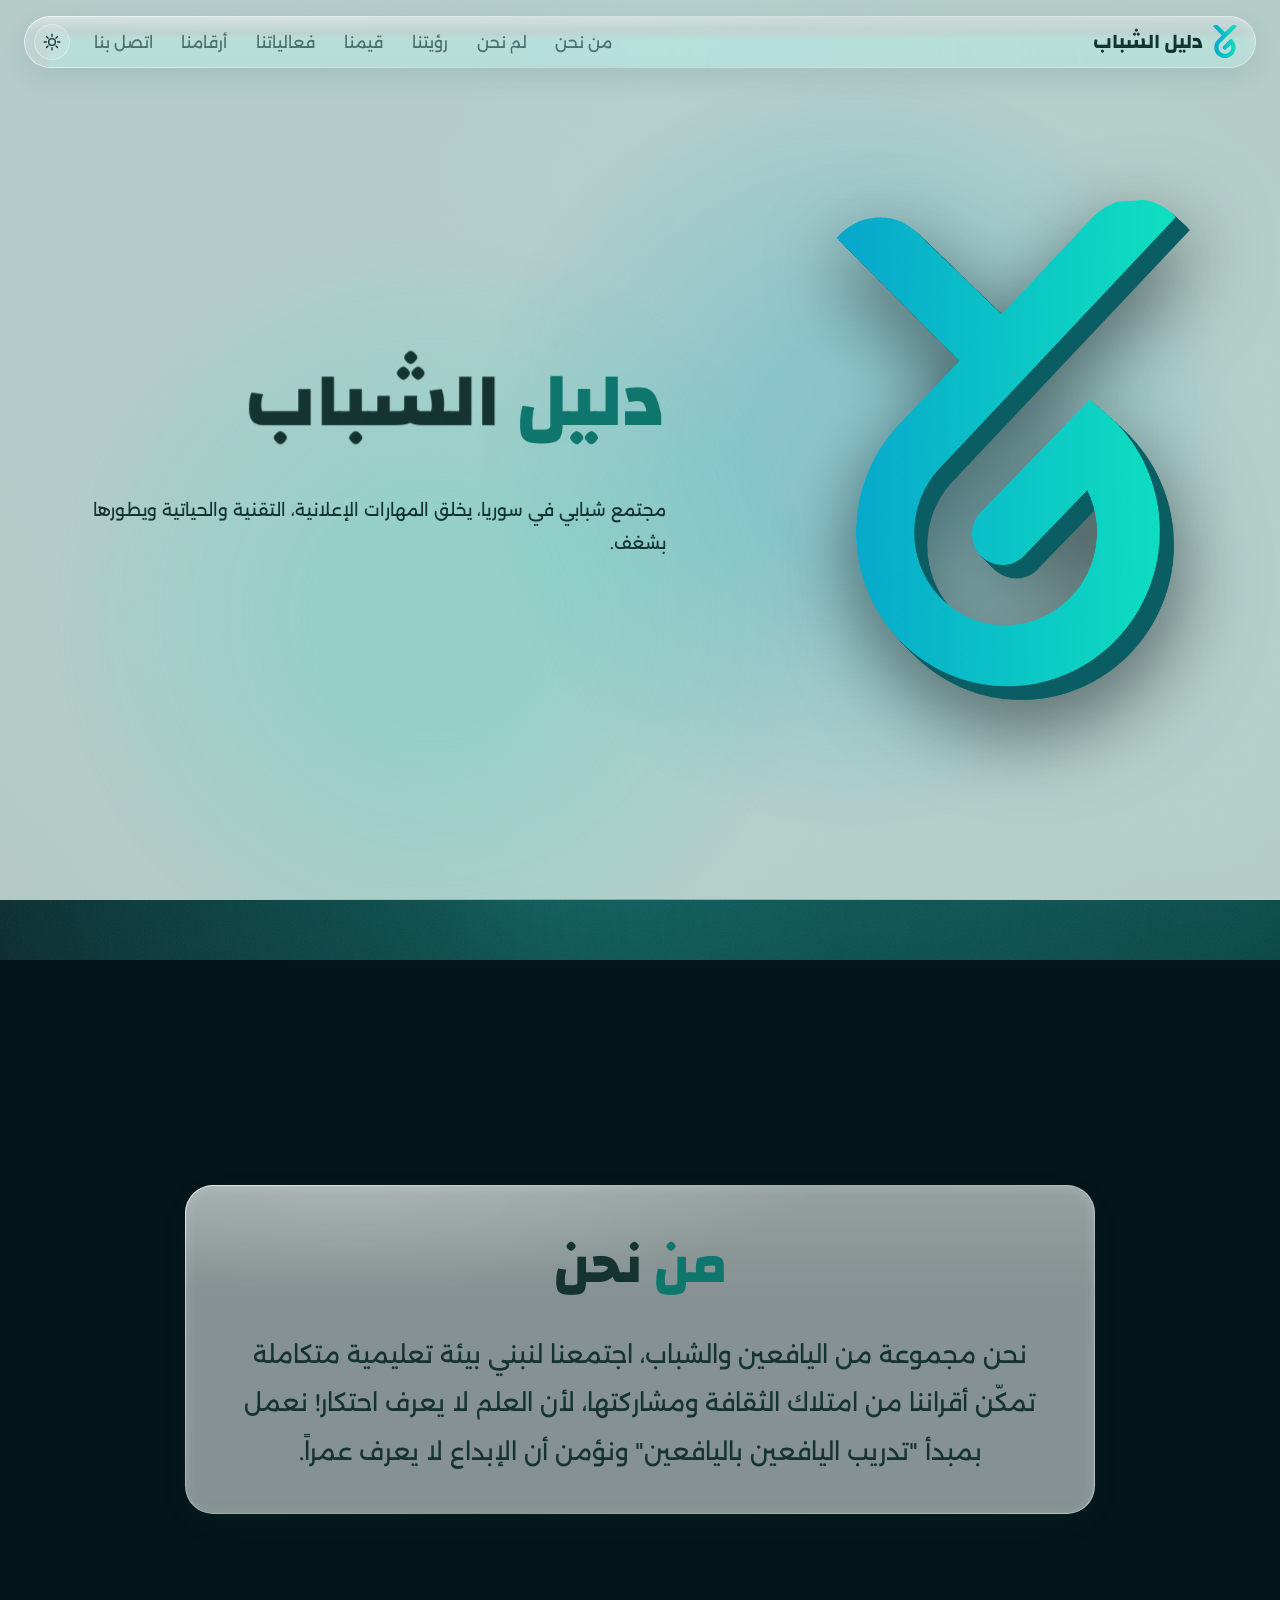
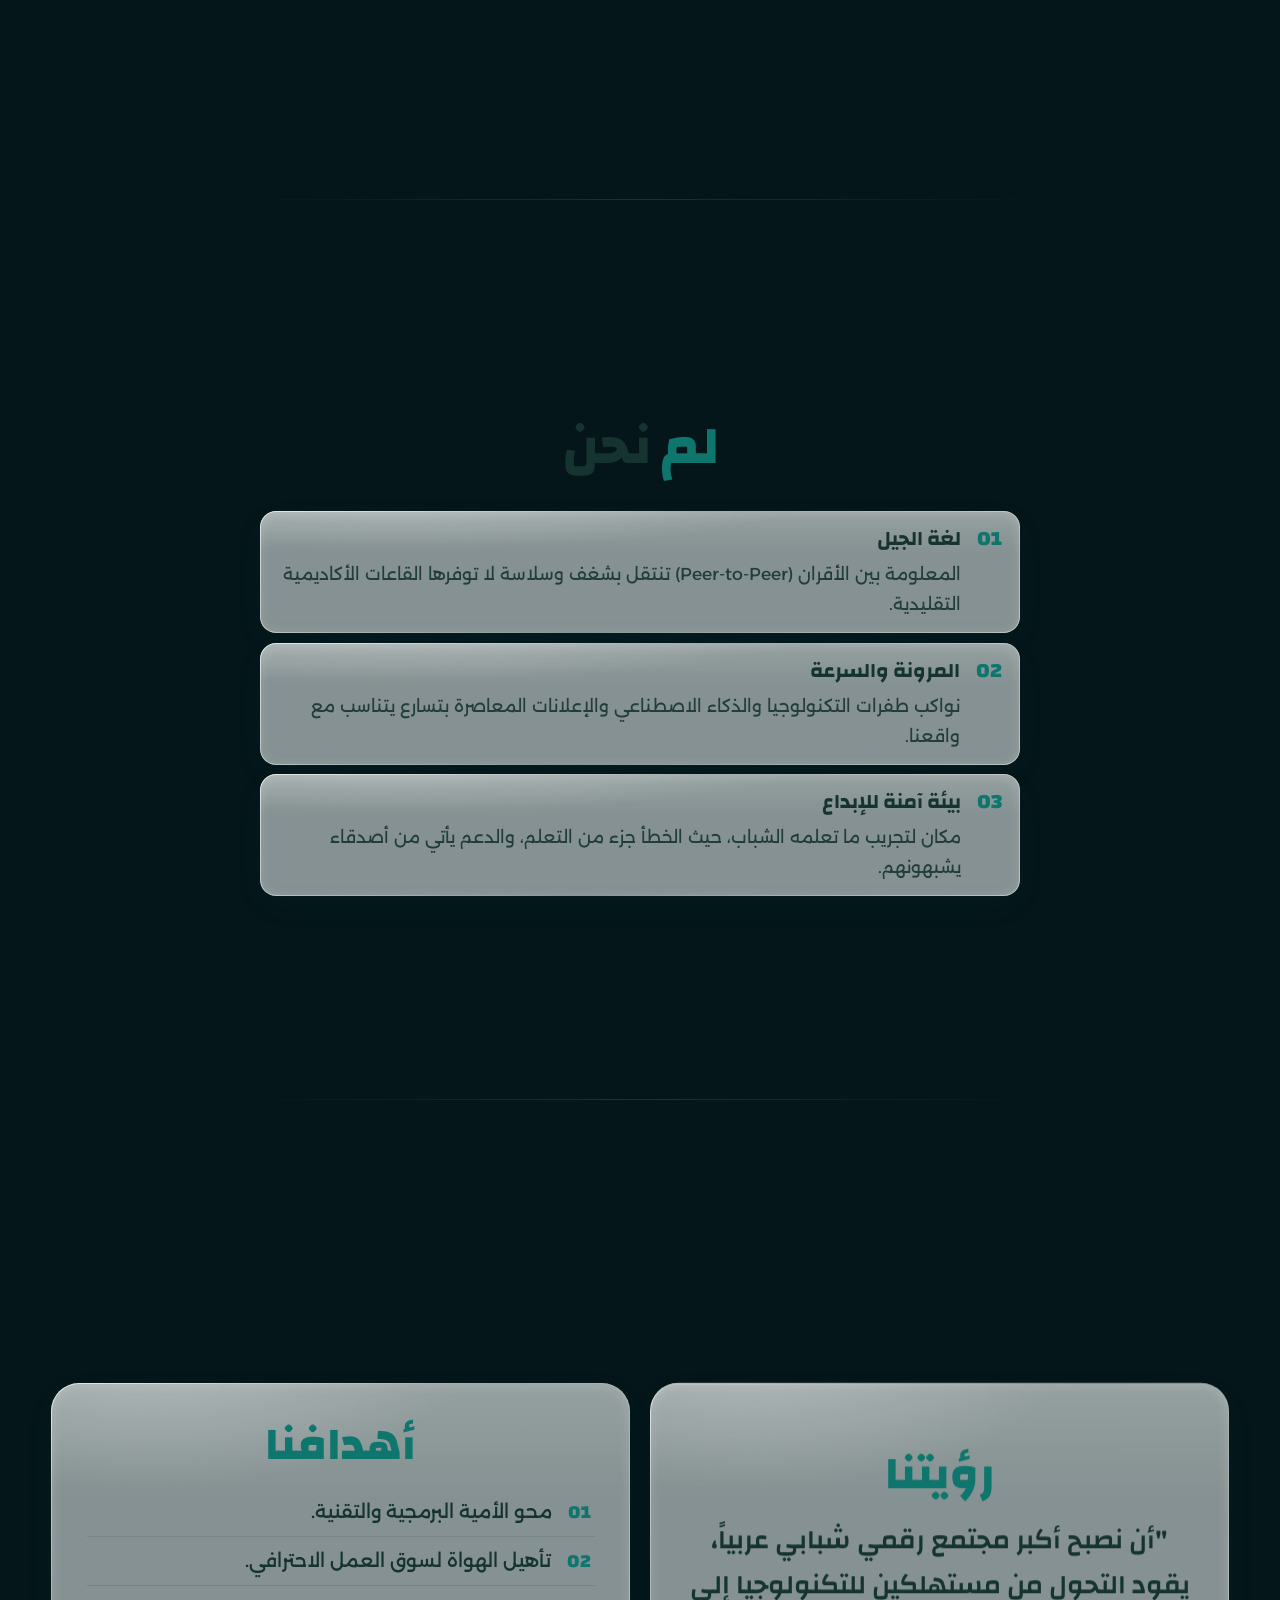
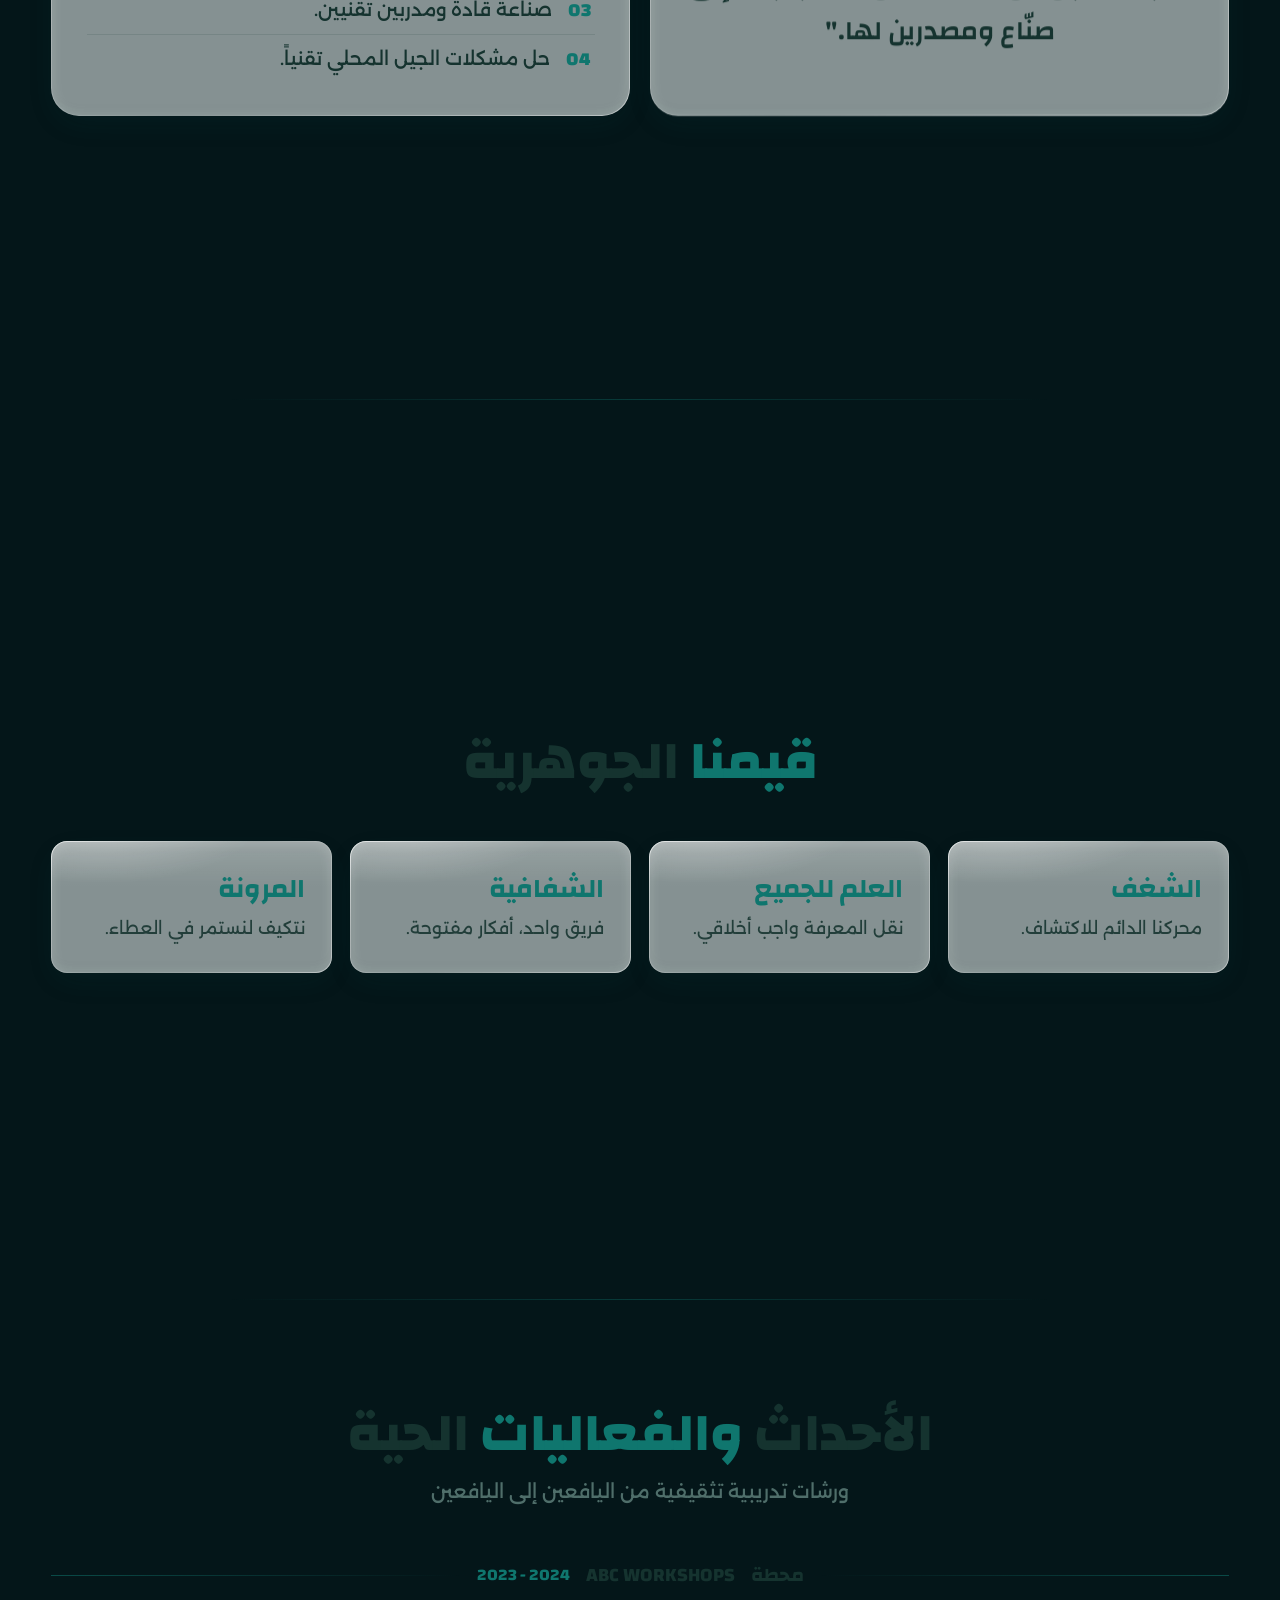
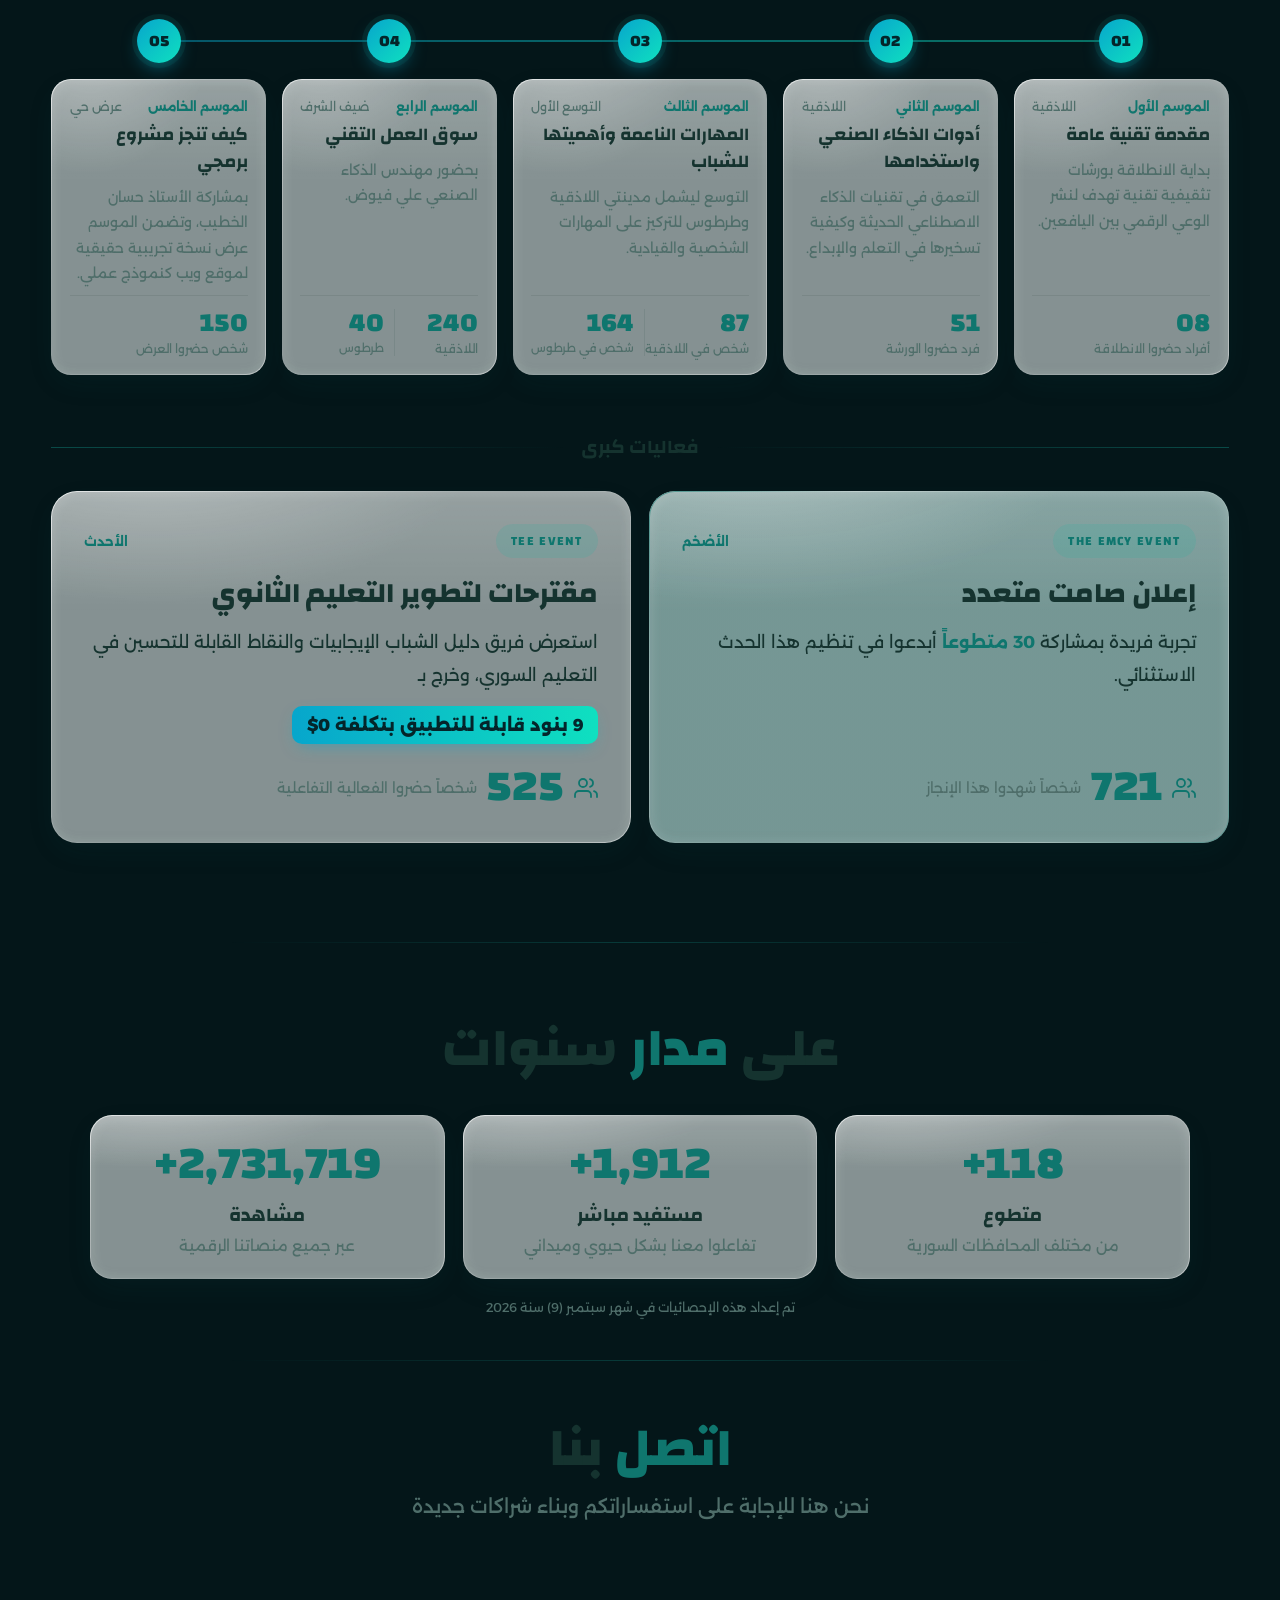
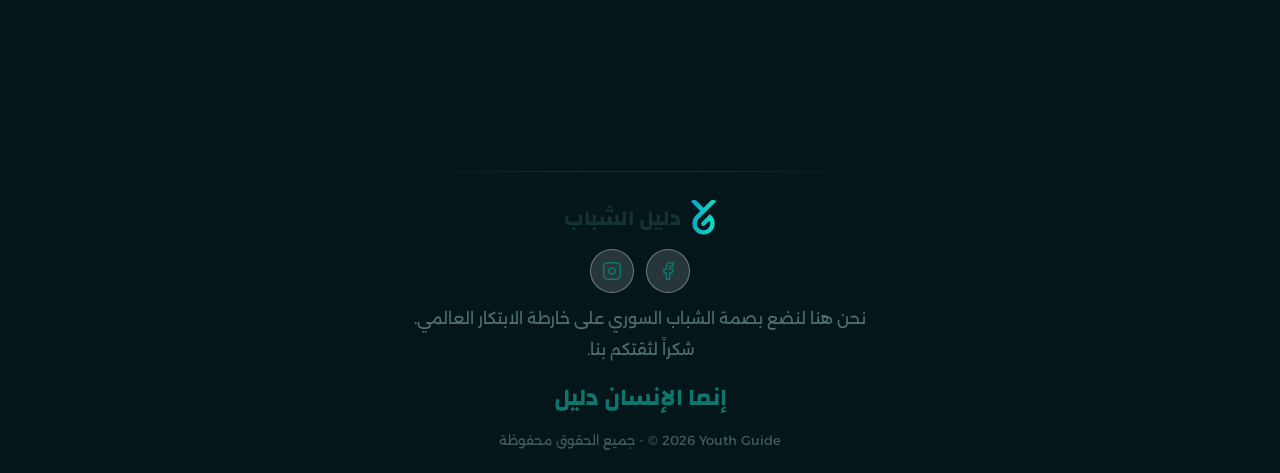
<file: index.html>
<!DOCTYPE html>
<html lang="ar" dir="rtl">

<head>
    <meta charset="UTF-8">
    <meta name="viewport" content="width=device-width, initial-scale=1.0">
    <title>youth guide- دليل الشباب</title>
    <meta name="description" content="youth guide- دليل الشباب">

    <link rel="preconnect" href="https://fonts.googleapis.com">
    <link rel="preconnect" href="https://fonts.gstatic.com" crossorigin>
    <link href="https://fonts.googleapis.com/css2?family=Changa:wght@600;700;800&family=Alexandria:wght@400;500;700&display=swap" rel="stylesheet">
    <link rel="stylesheet" href="css/style.css">

    <!-- Theme before first paint (no flash): the saved choice, else the browser's -->
    <script>
        (function () {
            var saved = null;
            try { saved = localStorage.getItem('theme'); } catch (e) {}
            var light = window.matchMedia('(prefers-color-scheme: light)').matches;
            document.documentElement.dataset.theme = saved || (light ? 'light' : 'dark');
        })();
    </script>
    <script src="js/main.js" defer></script>
    <script src="js/glass.js" defer></script>
</head>

<body>

    <!-- Shared SVG defs -->
    <svg class="svg-defs" aria-hidden="true" focusable="false">
        <defs>
            <!-- Logo gradient -->
            <linearGradient id="yg-grad" x1="0" y1="0" x2="1" y2="0">
                <stop offset="0" class="grad-stop-1" />
                <stop offset="1" class="grad-stop-2" />
            </linearGradient>

            <!-- Liquid glass refraction filters, one per .glass element, are added here by js/glass.js -->
        </defs>
    </svg>

    <!-- Fixed background (Aqua Bubble) -->
    <div class="aura-bg" aria-hidden="true">
        <div class="aura-layer-1"></div>
        <div class="aura-layer-2"></div>
        <div class="aura-layer-3"></div>
        <div class="aura-layer-4"></div>
        <div class="aura-layer-5"></div>
        <div class="aura-layer-6"></div>
    </div>
    <div class="aura-spot" aria-hidden="true"></div>

    <!-- Theme tone over the background: clear in dark mode, a soft light wash in light mode -->
    <div class="bg-tone" aria-hidden="true"></div>

    <!-- Scroll-driven lights; positions in LIGHTS (JS) -->
    <div class="bg-lights" aria-hidden="true">
        <div class="bg-light bg-light--a"></div>
        <div class="bg-light bg-light--b"></div>
    </div>

    <!-- The one logo that draws every scene. Fixed, behind the content; JS moves it
         onto each scene's .logo-spot and flies it from one scene to the next.
         Blurred + sharp copies crossfade (cheaper than animating blur). -->
    <div class="logo-fly" aria-hidden="true">
        <div class="hero-logo">
            <div class="logo-layer logo-blur">
                <svg viewBox="0 0 1093 1530">
                    <path fill="url(#yg-grad)" d="M0 60A185 185 0 0 1 265 55L543 335L840 40A175 175 0 0 1 1093 60L330 825A292 292 0 1 0 808 897L614 1091A98 98 0 1 1 476 953L820 615L888 677A485 485 0 1 1 202 677L405 478Z"/>
                </svg>
            </div>
            <div class="logo-layer logo-sharp">
                <svg viewBox="0 0 1093 1530">
                    <path fill="url(#yg-grad)" d="M0 60A185 185 0 0 1 265 55L543 335L840 40A175 175 0 0 1 1093 60L330 825A292 292 0 1 0 808 897L614 1091A98 98 0 1 1 476 953L820 615L888 677A485 485 0 1 1 202 677L405 478Z"/>
                </svg>
            </div>
        </div>
    </div>

    <header>
        <nav class="glass" aria-label="القائمة الرئيسية">
            <!-- Brand: logo + name, as on youthguide.net -->
            <a class="brand" href="#hero" aria-label="دليل الشباب - الرئيسية">
                <svg viewBox="0 0 1093 1530" aria-hidden="true">
                    <path fill="url(#yg-grad)" d="M0 60A185 185 0 0 1 265 55L543 335L840 40A175 175 0 0 1 1093 60L330 825A292 292 0 1 0 808 897L614 1091A98 98 0 1 1 476 953L820 615L888 677A485 485 0 1 1 202 677L405 478Z"/>
                </svg>
                <span>دليل الشباب</span>
            </a>

            <!-- Links: inline on wide screens, a dropdown behind .menu-toggle on narrow ones -->
            <ul class="nav-links" id="nav-links">
                <li><a href="#about">من نحن</a></li>
                <li><a href="#why">لم نحن</a></li>
                <li><a href="#vision">رؤيتنا</a></li>
                <li><a href="#values">قيمنا</a></li>
                <li><a href="#events">فعالياتنا</a></li>
                <li><a href="#stats">أرقامنا</a></li>
                <li><a href="#contact">اتصل بنا</a></li>
            </ul>

            <div class="nav-actions">
                <!-- Dark / light toggle; shows the moon in dark mode, the sun in light mode -->
                <button class="theme-toggle" type="button" aria-label="تبديل الوضع الفاتح / الداكن">
                    <svg class="icon-moon" viewBox="0 0 24 24" aria-hidden="true">
                        <path d="M21 12.8A9 9 0 1 1 11.2 3a7 7 0 0 0 9.8 9.8z" />
                    </svg>
                    <svg class="icon-sun" viewBox="0 0 24 24" aria-hidden="true">
                        <circle cx="12" cy="12" r="4.5" />
                        <path d="M12 1.5v3M12 19.5v3M1.5 12h3M19.5 12h3M4.6 4.6l2.1 2.1M17.3 17.3l2.1 2.1M4.6 19.4l2.1-2.1M17.3 6.7l2.1-2.1" />
                    </svg>
                </button>

                <!-- Menu button (narrow screens) -->
                <button class="menu-toggle" type="button" aria-label="القائمة" aria-expanded="false" aria-controls="nav-links">
                    <svg viewBox="0 0 24 24" aria-hidden="true">
                        <path class="menu-line menu-line--1" d="M4 7h16" />
                        <path class="menu-line menu-line--2" d="M4 12h16" />
                        <path class="menu-line menu-line--3" d="M4 17h16" />
                    </svg>
                </button>
            </div>
        </nav>
    </header>

    <main>

        <!-- Each scene pins its stage while its animation plays, then locks on its
             final state and collapses to a normal section. Height set by JS. -->

        <!-- 1) Opening + Intro -->
        <section id="hero" class="scene scene-hero">

            <div class="scene-stage">

                <!-- Logo spot: start (large, blurred, on the left) -->
                <div class="logo-spot logo-spot--start" aria-hidden="true"></div>

                <!-- Initial slogan -->
                <h1 class="hero-slogan" aria-label="إنما الإنسان دليل">
                    <span class="slogan-start">إنما الإنسان</span>
                    <span class="word-dalil">دليل</span>
                </h1>

                <!-- Final title, with the logo's spot above it -->
                <div class="hero-final">
                    <div class="logo-spot logo-spot--title" aria-hidden="true"></div>
                    <h2 class="final-title">
                        <span class="final-dalil" aria-hidden="true">دليل</span>
                        <span class="word-shabab">الشباب</span>
                    </h2>
                </div>

                <!-- Logo spot: intro (right) -->
                <div class="logo-spot logo-spot--right" aria-hidden="true"></div>

                <!-- Intro; ghost title is the landing spot for the moving words -->
                <div class="panel panel--left panel-intro">
                    <div class="panel-title intro-title-ghost" aria-hidden="true">
                        <span class="ghost-dalil">دليل</span>
                        <span class="ghost-shabab">الشباب</span>
                    </div>
                    <p class="panel-text intro-text">مجتمع شبابي في سوريا، يخلق المهارات الإعلانية، التقنية والحياتية ويطورها بشغف.</p>
                </div>

                <div class="scroll-hint" aria-hidden="true">
                    <span></span>
                </div>

            </div>
        </section>

        <!-- 2) About: centered text over the large, faint logo -->
        <section id="about" class="scene scene-about">
            <div class="scene-stage">

                <!-- Logo spot: large and faint behind the text (also used by vision, goals, values) -->
                <div class="logo-spot logo-spot--back" aria-hidden="true"></div>

                <div class="panel panel--center panel-about">
                    <div class="card about-card">
                        <h2 class="panel-title"><span class="title-accent">من</span> نحن</h2>
                        <p class="panel-text about-text">نحن مجموعة من اليافعين والشباب، اجتمعنا لنبني بيئة تعليمية متكاملة تمكّن أقراننا من امتلاك الثقافة
                            ومشاركتها، لأن العلم لا يعرف احتكار! نعمل بمبدأ "تدريب اليافعين باليافعين" ونؤمن أن الإبداع لا يعرف
                            عمراً.</p>
                    </div>
                </div>

            </div>
        </section>

        <!-- 3) Why: centered list over the large, faint logo, revealed item by item -->
        <section id="why" class="scene scene-why">
            <div class="scene-stage">

                <div class="panel panel--center panel-why">
                    <h2 class="panel-title why-title"><span class="title-accent">لم</span> نحن</h2>

                    <!-- One item expanded at a time (.is-active) -->
                    <div class="why-list">
                        <div class="card why-item">
                            <span class="why-num"></span>
                            <h3>لغة الجيل</h3>
                            <div class="why-body"><p>المعلومة بين الأقران (Peer-to-Peer) تنتقل بشغف وسلاسة لا توفرها القاعات الأكاديمية التقليدية.</p></div>
                        </div>
                        <div class="card why-item">
                            <span class="why-num"></span>
                            <h3>المرونة والسرعة</h3>
                            <div class="why-body"><p>نواكب طفرات التكنولوجيا والذكاء الاصطناعي والإعلانات المعاصرة بتسارع يتناسب مع واقعنا.</p></div>
                        </div>
                        <div class="card why-item">
                            <span class="why-num"></span>
                            <h3>بيئة آمنة للإبداع</h3>
                            <div class="why-body"><p>مكان لتجريب ما تعلمه الشباب، حيث الخطأ جزء من التعلم، والدعم يأتي من أصدقاء يشبهونهم.</p></div>
                        </div>
                    </div>
                </div>

            </div>
        </section>

        <!-- 4) Vision + goals: two cards side by side over the large, faint logo -->
        <section id="vision" class="scene scene-vision">
            <div class="scene-stage">
                <div class="info-stage">
                    <div class="info-pair">
                        <div class="card info-block vision-block">
                            <h2 class="info-title">رؤيتنا</h2>
                            <p class="info-quote">"أن نصبح أكبر مجتمع رقمي شبابي عربياً، يقود التحول من مستهلكين للتكنولوجيا إلى صنّاع ومصدرين لها."</p>
                        </div>
                        <div class="card info-block goals-block">
                            <h2 class="info-title goals-title">أهدافنا</h2>
                            <ol class="goals-list">
                                <li class="goal-item">محو الأمية البرمجية والتقنية.</li>
                                <li class="goal-item">تأهيل الهواة لسوق العمل الاحترافي.</li>
                                <li class="goal-item">صناعة قادة ومدربين تقنيين.</li>
                                <li class="goal-item">حل مشكلات الجيل المحلي تقنياً.</li>
                            </ol>
                        </div>
                    </div>
                </div>
            </div>
        </section>

        <!-- 5) Values: cards burst out of the center (behind the faint logo) into their row -->
        <section id="values" class="scene scene-values">
            <div class="scene-stage">
                <div class="values-panel">
                    <h2 class="values-title"><span class="title-accent">قيمنا</span> الجوهرية</h2>
                    <div class="values-row">
                        <div class="card value-card">
                            <h3>الشغف</h3>
                            <p>محركنا الدائم للاكتشاف.</p>
                        </div>
                        <div class="card value-card">
                            <h3>العلم للجميع</h3>
                            <p>نقل المعرفة واجب أخلاقي.</p>
                        </div>
                        <div class="card value-card">
                            <h3>الشفافية</h3>
                            <p>فريق واحد، أفكار مفتوحة.</p>
                        </div>
                        <div class="card value-card">
                            <h3>المرونة</h3>
                            <p>نتكيف لنستمر في العطاء.</p>
                        </div>
                    </div>
                </div>

            </div>
        </section>

        <!-- After the scenes, the page flows normally. Elements with data-reveal
             fade in and rise as they scroll into view (js/main.js); --i staggers them. -->

        <!-- 6) Events: the ABC Workshops seasons on a timeline, then the two big events -->
        <section id="events" class="section section-events">
            <div class="section-head" data-reveal>
                <h2 class="section-title">الأحداث <span class="title-accent">والفعاليات</span> الحية</h2>
                <p class="section-sub">ورشات تدريبية تثقيفية من اليافعين إلى اليافعين</p>
            </div>

            <div class="events-block">
                <h3 class="events-label" data-reveal>محطة <span dir="ltr">ABC WORKSHOPS</span> <span class="events-years" dir="ltr">2023 - 2024</span></h3>
                <ol class="timeline">
                <li class="season" data-reveal style="--i: 0">
                    <span class="season-node" aria-hidden="true">01</span>
                    <article class="card season-card">
                        <div class="season-meta">
                            <span class="season-name">الموسم الأول</span>
                            <span class="season-tag">اللاذقية</span>
                        </div>
                        <h4>مقدمة تقنية عامة</h4>
                        <p>بداية الانطلاقة بورشات تثقيفية تقنية تهدف لنشر الوعي الرقمي بين اليافعين.</p>
                        <div class="season-stats"><div class="season-stat"><b>08</b><span>أفراد حضروا الانطلاقة</span></div></div>
                    </article>
                </li>
                <li class="season" data-reveal style="--i: 1">
                    <span class="season-node" aria-hidden="true">02</span>
                    <article class="card season-card">
                        <div class="season-meta">
                            <span class="season-name">الموسم الثاني</span>
                            <span class="season-tag">اللاذقية</span>
                        </div>
                        <h4>أدوات الذكاء الصنعي واستخدامها</h4>
                        <p>التعمق في تقنيات الذكاء الاصطناعي الحديثة وكيفية تسخيرها في التعلم والإبداع.</p>
                        <div class="season-stats"><div class="season-stat"><b>51</b><span>فرد حضروا الورشة</span></div></div>
                    </article>
                </li>
                <li class="season" data-reveal style="--i: 2">
                    <span class="season-node" aria-hidden="true">03</span>
                    <article class="card season-card">
                        <div class="season-meta">
                            <span class="season-name">الموسم الثالث</span>
                            <span class="season-tag">التوسع الأول</span>
                        </div>
                        <h4>المهارات الناعمة وأهميتها للشباب</h4>
                        <p>التوسع ليشمل مدينتي اللاذقية وطرطوس للتركيز على المهارات الشخصية والقيادية.</p>
                        <div class="season-stats"><div class="season-stat"><b>87</b><span>شخص في اللاذقية</span></div><div class="season-stat"><b>164</b><span>شخص في طرطوس</span></div></div>
                    </article>
                </li>
                <li class="season" data-reveal style="--i: 3">
                    <span class="season-node" aria-hidden="true">04</span>
                    <article class="card season-card">
                        <div class="season-meta">
                            <span class="season-name">الموسم الرابع</span>
                            <span class="season-tag">ضيف الشرف</span>
                        </div>
                        <h4>سوق العمل التقني</h4>
                        <p>بحضور مهندس الذكاء الصنعي علي فيوض.</p>
                        <div class="season-stats"><div class="season-stat"><b>240</b><span>اللاذقية</span></div><div class="season-stat"><b>40</b><span>طرطوس</span></div></div>
                    </article>
                </li>
                <li class="season" data-reveal style="--i: 4">
                    <span class="season-node" aria-hidden="true">05</span>
                    <article class="card season-card">
                        <div class="season-meta">
                            <span class="season-name">الموسم الخامس</span>
                            <span class="season-tag">عرض حي</span>
                        </div>
                        <h4>كيف تنجز مشروع برمجي</h4>
                        <p>بمشاركة الأستاذ حسان الخطيب، وتضمن الموسم عرض نسخة تجريبية حقيقية لموقع ويب كنموذج عملي.</p>
                        <div class="season-stats"><div class="season-stat"><b>150</b><span>شخص حضروا العرض</span></div></div>
                    </article>
                </li>
                </ol>
            </div>

            <div class="events-block">
                <h3 class="events-label" data-reveal>فعاليات كبرى</h3>
                <div class="big-events">
                    <!-- The biggest event -->
                    <article class="card big-event big-event--emcy" data-reveal style="--i: 0">
                        <div class="big-event-top">
                            <span class="big-event-badge" dir="ltr">The EMCY Event</span>
                            <span class="big-event-flag">الأضخم</span>
                        </div>
                        <h4>إعلان صامت متعدد</h4>
                        <p>تجربة فريدة بمشاركة <strong>30 متطوعاً</strong> أبدعوا في تنظيم هذا الحدث الاستثنائي.</p>
                        <div class="big-event-stat">
                            <svg class="icon" viewBox="0 0 24 24" aria-hidden="true"><path d="M17 21v-2a4 4 0 0 0-4-4H5a4 4 0 0 0-4 4v2" /><circle cx="9" cy="7" r="4" /><path d="M23 21v-2a4 4 0 0 0-3-3.87M16 3.13a4 4 0 0 1 0 7.75" /></svg>
                            <b>721</b>
                            <span>شخصاً شهدوا هذا الإنجاز</span>
                        </div>
                    </article>

                    <!-- Latest event: the logo gradient flowing slowly -->
                    <article class="card big-event big-event--tee" data-reveal style="--i: 1">
                        <div class="big-event-top">
                            <span class="big-event-badge" dir="ltr">TEE Event</span>
                            <span class="big-event-flag">الأحدث</span>
                        </div>
                        <h4>مقترحات لتطوير التعليم الثانوي</h4>
                        <p>استعرض فريق دليل الشباب الإيجابيات والنقاط القابلة للتحسين في التعليم السوري، وخرج بـ
                            <span class="event-highlight">9 بنود قابلة للتطبيق بتكلفة 0$</span></p>
                        <div class="big-event-stat">
                            <svg class="icon" viewBox="0 0 24 24" aria-hidden="true"><path d="M17 21v-2a4 4 0 0 0-4-4H5a4 4 0 0 0-4 4v2" /><circle cx="9" cy="7" r="4" /><path d="M23 21v-2a4 4 0 0 0-3-3.87M16 3.13a4 4 0 0 1 0 7.75" /></svg>
                            <b>525</b>
                            <span>شخصاً حضروا الفعالية التفاعلية</span>
                        </div>
                    </article>
                </div>
            </div>
        </section>

        <!-- 7) Numbers: counters run up when they come into view -->
        <section id="stats" class="section section-stats">
            <div class="section-head" data-reveal>
                <h2 class="section-title">على <span class="title-accent">مدار</span> سنوات</h2>
            </div>

            <div class="stats-grid">
                <div class="card stat-card" data-reveal style="--i: 0">
                    <div class="stat-num" dir="ltr">+<span class="counter" data-target="130">130</span></div>
                    <h3>متطوع</h3>
                    <p>من مختلف المحافظات السورية</p>
                </div>
                <div class="card stat-card" data-reveal style="--i: 1">
                    <div class="stat-num" dir="ltr">+<span class="counter" data-target="2100">2,100</span></div>
                    <h3>مستفيد مباشر</h3>
                    <p>تفاعلوا معنا بشكل حيوي وميداني</p>
                </div>
                <div class="card stat-card" data-reveal style="--i: 2">
                    <div class="stat-num" dir="ltr">+<span class="counter" data-target="3000000">3,000,000</span></div>
                    <h3>مشاهدة</h3>
                    <p>عبر جميع منصاتنا الرقمية</p>
                </div>
            </div>

            <p class="stats-date" data-reveal>تم إعداد هذه الإحصائيات في شهر سبتمبر (9) سنة 2026</p>
        </section>

        <!-- 8) Contact: details only -->
        <section id="contact" class="section section-contact">
            <div class="section-head" data-reveal>
                <h2 class="section-title"><span class="title-accent">اتصل</span> بنا</h2>
                <p class="section-sub">نحن هنا للإجابة على استفساراتكم وبناء شراكات جديدة</p>
            </div>

            <div class="contact-grid">
                <a class="card contact-card" href="mailto:info@youthguide.net" data-reveal style="--i: 0">
                    <span class="contact-icon"><svg class="icon" viewBox="0 0 24 24" aria-hidden="true"><rect x="2" y="4" width="20" height="16" rx="2" /><path d="m22 6-10 7L2 6" /></svg></span>
                    <h3>البريد الإلكتروني</h3>
                    <span class="contact-value" dir="ltr">info@youthguide.net</span>
                </a>
                <a class="card contact-card" href="tel:+963959445937" data-reveal style="--i: 1">
                    <span class="contact-icon"><svg class="icon" viewBox="0 0 24 24" aria-hidden="true"><path d="M22 16.9v3a2 2 0 0 1-2.2 2 19.8 19.8 0 0 1-8.6-3.1 19.5 19.5 0 0 1-6-6A19.8 19.8 0 0 1 2.1 4.2 2 2 0 0 1 4.1 2h3a2 2 0 0 1 2 1.7c.1.9.4 1.9.7 2.8a2 2 0 0 1-.5 2.1L8.1 9.9a16 16 0 0 0 6 6l1.3-1.3a2 2 0 0 1 2.1-.4c.9.3 1.8.6 2.8.7a2 2 0 0 1 1.7 2z" /></svg></span>
                    <h3>رقم الهاتف</h3>
                    <span class="contact-value" dir="ltr">+963 959 445 937</span>
                </a>
                <div class="card contact-card" data-reveal style="--i: 2">
                    <span class="contact-icon"><svg class="icon" viewBox="0 0 24 24" aria-hidden="true"><circle cx="18" cy="5" r="3" /><circle cx="6" cy="12" r="3" /><circle cx="18" cy="19" r="3" /><path d="m8.6 13.5 6.8 4M15.4 6.5l-6.8 4" /></svg></span>
                    <h3>تابعنا على منصاتنا</h3>
                    <div class="social-links">
                        <a href="https://www.facebook.com/share/1BQqpP5Mby/" target="_blank" rel="noopener" aria-label="فيسبوك"><svg class="icon" viewBox="0 0 24 24" aria-hidden="true"><path d="M18 2h-3a5 5 0 0 0-5 5v3H7v4h3v8h4v-8h3l1-4h-4V7a1 1 0 0 1 1-1h3z" /></svg></a>
                        <a href="https://www.instagram.com/youthguideoffical" target="_blank" rel="noopener" aria-label="إنستغرام"><svg class="icon" viewBox="0 0 24 24" aria-hidden="true"><rect x="2" y="2" width="20" height="20" rx="5" /><path d="M16 11.4A4 4 0 1 1 12.6 8 4 4 0 0 1 16 11.4zM17.5 6.5h.01" /></svg></a>
                    </div>
                </div>
            </div>
        </section>

    </main>

    <footer>
        <div class="footer-brand">
            <svg viewBox="0 0 1093 1530" aria-hidden="true">
                <path fill="url(#yg-grad)" d="M0 60A185 185 0 0 1 265 55L543 335L840 40A175 175 0 0 1 1093 60L330 825A292 292 0 1 0 808 897L614 1091A98 98 0 1 1 476 953L820 615L888 677A485 485 0 1 1 202 677L405 478Z"/>
            </svg>
            <span>دليل الشباب</span>
        </div>
        <div class="social-links">
            <a href="https://www.facebook.com/share/1BQqpP5Mby/" target="_blank" rel="noopener" aria-label="فيسبوك"><svg class="icon" viewBox="0 0 24 24" aria-hidden="true"><path d="M18 2h-3a5 5 0 0 0-5 5v3H7v4h3v8h4v-8h3l1-4h-4V7a1 1 0 0 1 1-1h3z" /></svg></a>
            <a href="https://www.instagram.com/youthguideoffical" target="_blank" rel="noopener" aria-label="إنستغرام"><svg class="icon" viewBox="0 0 24 24" aria-hidden="true"><rect x="2" y="2" width="20" height="20" rx="5" /><path d="M16 11.4A4 4 0 1 1 12.6 8 4 4 0 0 1 16 11.4zM17.5 6.5h.01" /></svg></a>
        </div>
        <p class="footer-text">نحن هنا لنضع بصمة الشباب السوري على خارطة الابتكار العالمي. شكراً لثقتكم بنا.</p>
        <p class="footer-tagline">إنما الإنسان دليل</p>
        <p class="footer-copy"><span dir="ltr">© <span class="footer-year">2026</span> Youth Guide</span> - جميع الحقوق محفوظة</p>
    </footer>

</body>

</html>
</file>
<file: css/style.css>
/* =========================================================
   Variables
   Unitless numbers (no px/deg) are read by JS.
   ========================================================= */
:root {
    /* Colors (from the logo: sky blue -> turquoise) */
    --color-bg: #041619;
    --color-text: #e6f7f5;
    --color-muted: #8bb3b0;
    --color-accent: #19d3c5;
    --logo-grad-1: #07a6cc;
    --logo-grad-2: #0fe0c0;

    /* Background */
    --aura-blend: screen;           /* screen for dark themes, multiply for light */
    --aura-strength: 0.55;          /* 0-1 */
    --aura-grain: 0.06;             /* noise overlay against banding, 0 = off */
    --bg-mouse-move: 40;            /* px; parallax opposite to the mouse */
    --bg-spot-size: 560px;          /* glow following the mouse */
    --bg-spot-color: rgba(20, 184, 166, 0.03);
    /* Two lights in the logo's colors that drift between scenes (LIGHTS in JS).
       Their firmer cores give the glass some color to refract. */
    --light-size: 70vmax;
    --light-a-color: rgba(7, 166, 204, 0.24);      /* logo sky blue */
    --light-b-color: rgba(15, 224, 192, 0.18);     /* logo turquoise */

    /* Liquid glass (.glass). Presets below (.glass--crystal / --frosted) override these.
       Corner radius = each element's own border-radius. */
    --glass-refraction: 42;                        /* edge bend strength (px of displacement) */
    --glass-bezel: 38;                             /* px; width of the curved edge (more = more domed) */
    --glass-chroma: 0;                             /* chromatic aberration, 0-0.2; 0 = one filter pass (smoothest scrolling) */
    --glass-blur: 2px;                             /* backdrop blur (refracting browsers) */
    --glass-fallback-blur: 9px;                    /* backdrop blur where refraction isn't available */
    --glass-saturate: 170%;
    --glass-fill: rgba(255, 255, 255, 0.035);      /* surface opacity + tint */
    --glass-rim: rgba(255, 255, 255, 0.55);        /* brightest point of the rim */
    --glass-rim-soft: rgba(255, 255, 255, 0.12);
    --glass-inner: rgba(255, 255, 255, 0.07);      /* light gathered inside the edge (thickness) */
    --glass-depth: rgba(0, 0, 0, 0.18);            /* soft inner shadow on the far edge */
    --glass-shine: rgba(255, 255, 255, 0.18);      /* specular reflection */
    --glass-specular: 0.8;                         /* specular intensity, 0-1 */
    --glass-interaction: 1;                        /* how much the light follows the pointer, 0-1 */
    --glass-shadow: rgba(0, 0, 0, 0.28);
    --glass-accent-tint: rgba(20, 184, 166, 0.16); /* highlighted surfaces */
    /* Cards (.card): the glass look without the backdrop filter (real glass is heavy
       to scroll, so only the nav bar uses it). Dark teal with a little transparency. */
    --card-fill: rgba(4, 22, 25, 0.72);

    /* Wash over the background (.bg-tone); none in dark mode, see light mode below */
    --theme-tone: transparent;
    --menu-bg: color-mix(in srgb, #062a2e 97%, transparent);   /* narrow-screen dropdown */

    /* Fonts */
    --font-display: "Changa", sans-serif;
    --font-body: "Alexandria", sans-serif;
    --font-display-weight: 800;
    --font-heading-weight: 700;

    /* Text sizes */
    --slogan-size: clamp(2.2rem, 8vw, 6.5rem);
    --final-title-size: clamp(2.2rem, 8vw, 6.5rem);
    --slogan-line-height: 1.6;
    --intro-title-size: clamp(2.6rem, 6vw, 5.6rem);
    --panel-title-size: clamp(2.2rem, 4.2vw, 4rem);
    --panel-text-size: clamp(1.05rem, 1.35vw, 1.4rem);
    --panel-item-title-size: clamp(1.15rem, 1.6vw, 1.65rem);

    /* Logo look */
    --logo-perspective: 1200px;     /* lower = stronger 3D */
    --logo-depth: 6;                /* px of extrusion */
    --logo-depth-color: #0a5e63;
    --logo-shadow: rgba(0, 0, 0, 0.55);
    --logo-mouse-tilt: 9;           /* deg, 0 = off */
    --logo-mouse-move: 12;          /* px, 0 = off */

    /* Logo per spot. tilt = rotateX / rotateY in deg, mouse = mouse influence 0-1 */
    /* start: large, blurred, faint, on the left */
    --logo-start-height: 85vh;
    --logo-start-left: -4vw;
    --logo-start-blur: 10;          /* px */
    --logo-start-opacity: 0.18;
    --logo-tilt-start-x: 10;
    --logo-tilt-start-y: -28;
    /* title: centered above "دليل الشباب" */
    --logo-end-height: 26vh;
    --logo-end-opacity: 1;
    --logo-tilt-end-x: 6;
    --logo-tilt-end-y: -14;
    /* right (intro) */
    --logo-side-height: 54vh;
    --logo-side-gap: 8vw;
    --logo-intro-tilt-x: 4;         /* negative Y faces the text on the left */
    --logo-intro-tilt-y: -22;
    /* back: large and faint behind centered content (about, why, vision, goals, values) */
    --logo-back-height: 96vh;
    --logo-back-opacity: 0.2;
    --logo-back-tilt-x: 0;
    --logo-back-tilt-y: 0;
    --logo-back-mouse: 0;           /* still in the background (no mouse tilt) */

    /* Hero title layout */
    --final-gap: 1.5rem;
    --final-offset-y: 6vh;

    /* Panels */
    --panel-width: 46vw;
    --panel-side-gap: 6vw;
    --about-center-width: min(980px, 100vw - 32px);
    --why-width: min(760px, 100vw - 32px);

}

/* =========================================================
   Light mode (data-theme="light" on <html>, set in index.html <head>
   from the saved choice or the browser, toggled by .theme-toggle).
   A soft, slightly muted light teal rather than bright white.
   ========================================================= */
:root[data-theme="light"] {
    --theme-tone: rgba(203, 222, 218, 0.88);       /* muted light teal, not bright white */
    --color-text: #15332f;
    --color-muted: #4f6e6a;
    --color-accent: #0f766e;
    --glass-fill: rgba(255, 255, 255, 0.14);
    --glass-rim: rgba(255, 255, 255, 0.8);
    --glass-rim-soft: rgba(255, 255, 255, 0.35);
    --glass-inner: rgba(255, 255, 255, 0.2);
    --glass-depth: rgba(15, 80, 75, 0.10);
    --glass-shine: rgba(255, 255, 255, 0.34);
    --glass-shadow: rgba(15, 80, 75, 0.14);
    --glass-accent-tint: rgba(20, 184, 166, 0.14);
    --menu-bg: color-mix(in srgb, #e3efec 97%, transparent);
    --card-fill: rgba(240, 248, 246, 0.55);
}

/* =========================================================
   Base
   ========================================================= */
*,
*::before,
*::after {
    box-sizing: border-box;
}

html,
body {
    margin: 0;
    padding: 0;
}

body {
    background: var(--color-bg);
    color: var(--color-text);
    font-family: var(--font-body);
    overflow-x: hidden;
    /* JS compensates the scroll itself when a finished scene collapses */
    overflow-anchor: none;
}

main,
footer {
    position: relative;
    z-index: 1;
}

::selection {
    background: color-mix(in srgb, var(--color-accent) 35%, transparent);
    color: var(--color-text);
}

/* Keyboard focus: an accent ring, only for keyboard users */
:focus-visible {
    outline: 2px solid var(--color-accent);
    outline-offset: 3px;
    border-radius: 6px;
}

/* Logo gradient, referenced as url(#yg-grad) */
.svg-defs {
    position: absolute;
    width: 0;
    height: 0;
    overflow: hidden;
}

.grad-stop-1 { stop-color: var(--logo-grad-1); }
.grad-stop-2 { stop-color: var(--logo-grad-2); }

.title-accent {
    color: var(--color-accent);
}

/* =========================================================
   Liquid glass (.glass) - layers, back to front:
   1-3. Backdrop: refraction + slight blur + saturation. js/glass.js builds a
        displacement map from each element's exact shape (bends strongly at
        the curved edge, clear in the middle, faint RGB split) and sets
        .is-refracting. Browsers that can't refract the backdrop (Safari,
        Firefox) keep a softer blur with the same lighting.
   4.   Thickness: inner glow + inner shadow (box-shadow)
   5.   Rim: thin edge light, brightest toward the light (::before)
   6.   Specular: reflection that follows the pointer (::after)
   7.   Content: on top, never distorted
   Light direction comes from js/glass.js: --glass-la (rim angle) and
   --glass-lx / --glass-ly (specular position); defaults = light from top-left.
   ========================================================= */
.glass,
.card {
    --glass-la: 135deg;
    --glass-lx: 18%;
    --glass-ly: -10%;
    position: relative;
    isolation: isolate;
    background: var(--glass-fill);
    box-shadow:
        inset 0 1px 14px var(--glass-inner),            /* light gathered in the edge */
        inset 0 -10px 18px -14px var(--glass-depth),    /* far edge in shadow */
        0 10px 30px -6px var(--glass-shadow);           /* floats above the page */
    -webkit-backdrop-filter: blur(var(--glass-fallback-blur)) saturate(var(--glass-saturate));
    backdrop-filter: blur(var(--glass-fallback-blur)) saturate(var(--glass-saturate));
    pointer-events: auto;
    transition:
        scale 0.4s cubic-bezier(0.34, 1.45, 0.64, 1),
        box-shadow 0.3s ease;
}

/* Card: same rim, specular and shadow, no backdrop filter.
   Hover: lifts a touch and the shadow deepens (nothing else moves it once shown). */
.card {
    background: var(--card-fill);
    -webkit-backdrop-filter: none;
    backdrop-filter: none;
    transition: translate 0.35s ease, box-shadow 0.35s ease;
}

.card:hover {
    translate: 0 -3px;
    box-shadow:
        inset 0 1px 14px var(--glass-inner),
        inset 0 -10px 18px -14px var(--glass-depth),
        0 18px 40px -10px var(--glass-shadow);
}

/* Refraction: --glass-filter = url(#…) of this element's own filter */
.glass.is-refracting {
    -webkit-backdrop-filter: var(--glass-filter) blur(var(--glass-blur)) saturate(var(--glass-saturate)) brightness(1.04);
    backdrop-filter: var(--glass-filter) blur(var(--glass-blur)) saturate(var(--glass-saturate)) brightness(1.04);
}

/* Rim: a 1px gradient edge (masked to the border), brightest toward the light
   and again, softer, on the opposite corner (light passing through) */
.glass::before,
.card::before {
    content: "";
    position: absolute;
    inset: 0;
    padding: 1px;
    border-radius: inherit;
    background: linear-gradient(var(--glass-la),
        var(--glass-rim) 0%, var(--glass-rim-soft) 22%,
        transparent 50%, var(--glass-rim-soft) 80%,
        color-mix(in srgb, var(--glass-rim) 60%, transparent) 100%);
    -webkit-mask: linear-gradient(#000 0 0) content-box, linear-gradient(#000 0 0);
    -webkit-mask-composite: xor;
    mask: linear-gradient(#000 0 0) content-box, linear-gradient(#000 0 0);
    mask-composite: exclude;
    opacity: 0.85;
    transition: opacity 0.2s ease;
    pointer-events: none;
}

/* Specular: a soft reflection on the surface, under the content */
.glass::after,
.card::after {
    content: "";
    position: absolute;
    inset: 0;
    border-radius: inherit;
    background:
        radial-gradient(90% 70% at var(--glass-lx) var(--glass-ly), var(--glass-shine), transparent 60%),
        linear-gradient(180deg, color-mix(in srgb, var(--glass-shine) 50%, transparent), transparent 35%);
    opacity: var(--glass-specular);
    transition: opacity 0.2s ease;
    pointer-events: none;
    z-index: -1;
}

/* Hover: slightly brighter and lifted. Press: compresses a touch.
   Uses `scale` (not transform), so it never fights the scroll animations. */
.glass:hover {
    scale: 1.008;
    box-shadow:
        inset 0 1px 14px var(--glass-inner),
        inset 0 -10px 18px -14px var(--glass-depth),
        0 16px 38px -8px var(--glass-shadow);
}

.glass:hover::before,
.card:hover::before { opacity: 1; }
.glass:hover::after { opacity: min(1, calc(var(--glass-specular) * 1.3)); }

.glass:active {
    scale: 0.988;
    transition-duration: 0.15s;
}

/* Presets (the default is Liquid) */
.glass--crystal {
    --glass-refraction: 32;
    --glass-bezel: 28;
    --glass-chroma: 0;
    --glass-blur: 0.5px;
    --glass-fallback-blur: 5px;
    --glass-fill: rgba(255, 255, 255, 0.015);
    --glass-specular: 0.65;
}

.glass--frosted {
    --glass-refraction: 18;
    --glass-bezel: 24;
    --glass-chroma: 0;
    --glass-blur: 14px;
    --glass-fallback-blur: 18px;
    --glass-fill: rgba(255, 255, 255, 0.08);
    --glass-specular: 0.6;
}

@media (prefers-reduced-motion: reduce) {
    .glass,
    .glass:hover,
    .glass:active {
        scale: none;
        transition: none;
    }
}

/* =========================================================
   Background (fixed, behind everything)
   ========================================================= */
/* Isolated, body-colored container: blending is computed once inside it
   instead of against the page every frame. Oversized so its edges stay
   hidden during the mouse parallax. */
.aura-bg {
    position: fixed;
    inset: calc(var(--bg-mouse-move) * -1.5px);
    overflow: hidden;
    pointer-events: none;
    z-index: 0;
    background: var(--color-bg);
    isolation: isolate;
    contain: strict;
    will-change: transform;
}

.aura-bg > div {
    position: absolute;
    inset: 0;
    opacity: var(--aura-strength);
    mix-blend-mode: var(--aura-blend);
}

/* Base layer, not blended */
.aura-bg > .aura-layer-1 {
    background: radial-gradient(circle at 16% 67%, rgba(2, 181, 204, 0.34) 0%, rgba(103, 232, 249, 0.12) 32%, transparent 55%), radial-gradient(circle at 72% 58%, rgba(14, 165, 233, 0.28) 0%, rgba(125, 211, 252, 0.10) 34%, transparent 58%);
    mix-blend-mode: normal;
}

.aura-layer-2 { background: radial-gradient(circle at 11% 19%, rgba(2, 181, 204, 0.5) 0%, transparent 50%); }
.aura-layer-3 { background: radial-gradient(circle at 51% 13%, rgba(2, 181, 204, 0.5) 0%, transparent 50%); }
.aura-layer-4 { background: radial-gradient(circle at 90% 85%, rgba(1, 215, 191, 0.5) 0%, transparent 50%); }
.aura-layer-5 { background: radial-gradient(circle at 44% 89%, rgba(1, 215, 191, 0.5) 0%, transparent 50%); }
.aura-layer-6 { background: radial-gradient(circle at 87% 24%, rgba(1, 215, 191, 0.5) 0%, transparent 50%); }

/* Grain overlay */
.aura-bg::after {
    content: "";
    position: absolute;
    inset: 0;
    opacity: var(--aura-grain);
    background-image: url("data:image/svg+xml,%3Csvg xmlns='http://www.w3.org/2000/svg' width='160' height='160'%3E%3Cfilter id='n'%3E%3CfeTurbulence type='fractalNoise' baseFrequency='0.9' numOctaves='2' stitchTiles='stitch'/%3E%3CfeColorMatrix values='0 0 0 0 1 0 0 0 0 1 0 0 0 0 1 0 0 0 1 0'/%3E%3C/filter%3E%3Crect width='100%25' height='100%25' filter='url(%23n)'/%3E%3C/svg%3E");
}

/* Glow following the mouse; JS moves it */
.aura-spot {
    position: fixed;
    top: 0;
    left: 0;
    width: var(--bg-spot-size);
    height: var(--bg-spot-size);
    margin: calc(var(--bg-spot-size) / -2) 0 0 calc(var(--bg-spot-size) / -2);
    border-radius: 50%;
    background: radial-gradient(circle, var(--bg-spot-color) 0%, transparent 65%);
    opacity: 0;
    transition: opacity 0.6s ease;
    pointer-events: none;
    will-change: transform;
    z-index: 0;
}

.aura-spot.is-active {
    opacity: 1;
}

/* Theme wash over the background (light mode) */
.bg-tone {
    position: fixed;
    inset: 0;
    background: var(--theme-tone);
    transition: background-color 0.5s ease;
    pointer-events: none;
    z-index: 0;
}

/* Two soft lights; JS moves them between scenes */
.bg-lights {
    position: fixed;
    inset: 0;
    overflow: hidden;
    pointer-events: none;
    z-index: 0;
}

.bg-light {
    position: absolute;
    top: 0;
    left: 0;
    width: var(--light-size);
    height: var(--light-size);
    margin: calc(var(--light-size) / -2) 0 0 calc(var(--light-size) / -2);
    border-radius: 50%;
    will-change: transform;
}

.bg-light--a { background: radial-gradient(circle, var(--light-a-color) 0%, var(--light-a-color) 18%, transparent 60%); }
.bg-light--b { background: radial-gradient(circle, var(--light-b-color) 0%, var(--light-b-color) 18%, transparent 60%); }

/* =========================================================
   Header: a liquid-glass bar with the brand (logo + name) at the
   start, links and the theme toggle at the end (layout as on
   youthguide.net). Narrow screens: links move into a dropdown.
   ========================================================= */
header {
    position: fixed;
    inset: 0 0 auto 0;
    z-index: 10;
    padding: 1rem 1.5rem;
    pointer-events: none;
}

header nav {
    position: relative;
    display: flex;
    align-items: center;
    gap: 1.5rem;
    max-width: 1440px;
    margin: 0 auto;
    padding: 0.5rem 1.2rem 0.5rem 0.6rem;
    border-radius: 999px;
    pointer-events: auto;
}

.brand {
    display: flex;
    align-items: center;
    gap: 0.6rem;
    flex-shrink: 0;
    color: var(--color-text);
    text-decoration: none;
    font-family: var(--font-display);
    font-weight: var(--font-heading-weight);
    font-size: 1.3rem;
    line-height: 1;
    white-space: nowrap;
}

.brand svg {
    height: 2.1rem;
    aspect-ratio: 1093 / 1530;
}

.nav-links {
    display: flex;
    gap: 1.8rem;
    margin: 0;
    margin-inline-start: auto;  /* links + buttons sit at the end of the bar (left in RTL) */
    padding: 0;
    list-style: none;
}

.nav-links a {
    position: relative;
    display: inline-block;
    padding: 0.2rem 0;
    color: var(--color-muted);
    text-decoration: none;
    font-size: 1rem;
    white-space: nowrap;
    transition: color 0.2s ease;
}

.nav-links a:hover {
    color: var(--color-text);
}

/* Current scene's link (aria-current, set by JS): accent text + a short bar */
.nav-links a::after {
    content: "";
    position: absolute;
    left: 20%;
    right: 20%;
    bottom: -2px;
    height: 2px;
    border-radius: 2px;
    background: var(--color-accent);
    opacity: 0;
    transform: scaleX(0);
    transition: transform 0.3s cubic-bezier(0.34, 1.45, 0.64, 1), opacity 0.2s ease;
}

.nav-links a[aria-current] {
    color: var(--color-accent);
}

.nav-links a[aria-current]::after {
    opacity: 1;
    transform: scaleX(1);
}

.nav-actions {
    display: flex;
    align-items: center;
    gap: 0.5rem;
    flex-shrink: 0;
}

/* Round glass-like buttons: theme toggle + menu */
.theme-toggle,
.menu-toggle {
    display: grid;
    place-items: center;
    width: 36px;
    height: 36px;
    padding: 0;
    border: 1px solid var(--glass-rim-soft);
    border-radius: 50%;
    background: var(--glass-fill);
    color: var(--color-text);
    cursor: pointer;
    transition: background-color 0.18s ease, transform 0.25s cubic-bezier(0.34, 1.45, 0.64, 1);
}

.theme-toggle:hover,
.menu-toggle:hover {
    background-color: var(--glass-accent-tint);
}

.theme-toggle:hover {
    transform: rotate(-15deg);
}

.theme-toggle:focus-visible,
.menu-toggle:focus-visible {
    border-radius: 50%;
}

.theme-toggle svg,
.menu-toggle svg {
    grid-area: 1 / 1;
    width: 18px;
    height: 18px;
    fill: none;
    stroke: currentColor;
    stroke-width: 1.8;
    stroke-linecap: round;
    stroke-linejoin: round;
}

/* Moon in dark mode, sun in light mode */
.icon-sun,
[data-theme="light"] .icon-moon { display: none; }
[data-theme="light"] .icon-sun { display: block; }

/* Menu button: three lines that fold into an X when open */
.menu-toggle { display: none; }

.menu-line {
    transform-origin: 12px 12px;
    transition: transform 0.25s ease, opacity 0.2s ease;
}

.menu-toggle[aria-expanded="true"] .menu-line--1 { transform: translateY(5px) rotate(45deg); }
.menu-toggle[aria-expanded="true"] .menu-line--2 { opacity: 0; }
.menu-toggle[aria-expanded="true"] .menu-line--3 { transform: translateY(-5px) rotate(-45deg); }

@media (max-width: 1000px) {
    header nav { gap: 0.8rem; }
    .menu-toggle { display: grid; }

    /* Dropdown under the bar. A solid tint, not backdrop blur: the bar's own
       backdrop-filter would leave a nested one nothing to blur. */
    .nav-links {
        position: absolute;
        top: calc(100% + 0.6rem);
        left: 0;
        right: 0;
        flex-direction: column;
        gap: 0;
        margin: 0;
        padding: 0.5rem;
        border: 1px solid var(--glass-rim-soft);
        border-radius: 22px;
        background: var(--menu-bg);
        box-shadow: 0 18px 40px -12px var(--glass-shadow);
        opacity: 0;
        visibility: hidden;
        transform: translateY(-8px) scale(0.98);
        transform-origin: top center;
        transition: opacity 0.2s ease, transform 0.25s cubic-bezier(0.22, 1, 0.36, 1), visibility 0s 0.25s;
    }

    .nav-links.is-open {
        opacity: 1;
        visibility: visible;
        transform: none;
        transition: opacity 0.2s ease, transform 0.25s cubic-bezier(0.22, 1, 0.36, 1), visibility 0s;
    }

    .nav-links a {
        display: block;
        padding: 0.8rem 1rem;
        border-radius: 14px;
        font-size: 1.02rem;
        text-align: center;
    }

    .nav-links a:hover { background: var(--glass-accent-tint); }
    .nav-links a[aria-current] { background: var(--glass-accent-tint); }
    .nav-links a::after { display: none; }
}

/* =========================================================
   Scenes
   While playing, JS makes a scene as tall as its animation and
   its stage stays pinned. Once finished it's one viewport tall.
   ========================================================= */
.scene {
    position: relative;
    height: 100vh;
    color: var(--color-text);
}

.scene-stage {
    position: sticky;
    top: 0;
    height: 100vh;
    height: 100svh;
    overflow: hidden;
}

/* Divider: a fine line at the bottom of each scene, drawn from the center
   out once the scene has played (.is-done, set by JS), then it stays.
   On the section, not the stage, so it never moves with the exit parallax. */
.scene:not(:last-child)::after {
    content: "";
    position: absolute;
    left: 18%;
    right: 18%;
    bottom: 0;
    height: 1px;
    background: linear-gradient(90deg, transparent,
        color-mix(in srgb, var(--color-accent) 70%, transparent) 50%, transparent);
    opacity: 0;
    transform: scaleX(0);
    transition: transform 0.9s cubic-bezier(0.65, 0, 0.35, 1), opacity 0.4s ease;
    pointer-events: none;
}

.scene.is-done::after {
    opacity: 0.55;
    transform: scaleX(1);
}

/* Everything JS fades in starts hidden */
.intro-text,
.about-card,
.about-text,
.why-title,
.why-item,
.info-block,
.goal-item,
.values-title,
.value-card {
    opacity: 0;
    will-change: transform, opacity;
}

/* =========================================================
   Logo
   ========================================================= */
/* The one logo, fixed behind the scene content. Its layout box sits at
   the top-left corner; JS transforms it onto the spots below. */
.logo-fly {
    position: fixed;
    inset: 0;
    perspective: var(--logo-perspective);
    pointer-events: none;
    z-index: 0;
}

.hero-logo {
    position: absolute;
    left: 0;
    top: 0;
    /* Laid out at its largest size (the background one) and only ever scaled
       down, so it stays sharp instead of being a small raster blown up */
    height: var(--logo-back-height);
    aspect-ratio: 1093 / 1530;
    opacity: var(--logo-start-opacity);
    will-change: transform, opacity;
}

/* Blurred and sharp copies. Filters live on the svg and opacity on the
   wrapper, so filters rasterize once and fading doesn't repaint them. */
.logo-layer {
    position: absolute;
    inset: 0;
    will-change: opacity;
}

.logo-layer svg {
    width: 100%;
    height: 100%;
    display: block;
}

.logo-sharp {
    opacity: 0;
}

/* When idle, drop will-change so the logo re-rasterizes at its current
   scale (otherwise it stays at its initial resolution and looks blurry). */
.hero-logo.is-idle,
.hero-logo.is-idle .logo-layer {
    will-change: auto;
}

/* Logo spots: invisible boxes marking where the logo goes in each scene */
.logo-spot {
    aspect-ratio: 1093 / 1530;
    visibility: hidden;
    pointer-events: none;
}

.logo-spot--start {
    position: absolute;
    left: var(--logo-start-left);
    top: calc(50% - var(--logo-start-height) / 2);
    height: var(--logo-start-height);
}

/* In the hero title's flex column */
.logo-spot--title {
    height: var(--logo-end-height);
}

.logo-spot--right {
    position: absolute;
    top: calc(50% - var(--logo-side-height) / 2);
    right: var(--logo-side-gap);
    height: var(--logo-side-height);
}

.logo-spot--back {
    position: absolute;
    left: calc(50% - var(--logo-back-height) * 1093 / 1530 / 2);
    top: calc(50% - var(--logo-back-height) / 2);
    height: var(--logo-back-height);
}

/* =========================================================
   1) Hero: slogan -> title -> intro
   ========================================================= */
.hero-slogan {
    position: absolute;
    inset: 0;
    margin: 0;
    display: flex;
    align-items: center;
    justify-content: center;
    gap: 0.3em;
    font-family: var(--font-display);
    font-weight: var(--font-display-weight);
    font-size: var(--slogan-size);
    line-height: var(--slogan-line-height);
    white-space: nowrap;
    z-index: 2;
}

.slogan-start {
    display: inline-block;
    will-change: transform, opacity, filter;
}

/* Travels: slogan -> final title -> intro title */
.word-dalil {
    display: inline-block;
    color: var(--color-accent);
    will-change: transform;
}

.hero-final {
    position: absolute;
    inset: 0;
    display: flex;
    flex-direction: column;
    align-items: center;
    justify-content: center;
    gap: var(--final-gap);
    padding-top: calc(var(--final-offset-y) * 2);
    pointer-events: none;
    z-index: 1;
}

.final-title {
    margin: 0;
    font-family: var(--font-display);
    font-weight: var(--font-display-weight);
    font-size: var(--final-title-size);
    line-height: var(--slogan-line-height);
    white-space: nowrap;
}

/* Landing spot for .word-dalil; inline-block to match its metrics */
.final-dalil {
    display: inline-block;
    visibility: hidden;
}

.word-shabab {
    display: inline-block;
    opacity: 0;
    will-change: transform, opacity, filter;
}

/* Scroll hint */
.scroll-hint {
    position: absolute;
    bottom: 2.5rem;
    left: 50%;
    width: 26px;
    height: 42px;
    margin-left: -13px;
    border: 2px solid var(--color-muted);
    border-radius: 14px;
    z-index: 3;
}

.scroll-hint span {
    position: absolute;
    top: 8px;
    left: 50%;
    width: 4px;
    height: 8px;
    margin-left: -2px;
    border-radius: 2px;
    background: var(--color-muted);
    animation: scroll-hint 1.6s ease-in-out infinite;
}

@keyframes scroll-hint {
    0% { transform: translateY(0); opacity: 1; }
    70% { transform: translateY(14px); opacity: 0; }
    100% { transform: translateY(0); opacity: 0; }
}

/* =========================================================
   Text panels (intro, about, why)
   ========================================================= */
.panel {
    position: absolute;
    top: 0;
    bottom: 0;
    width: var(--panel-width);
    display: flex;
    flex-direction: column;
    justify-content: center;
    pointer-events: none;
    z-index: 2;
}

.panel--left { left: var(--panel-side-gap); }
.panel--right { right: var(--panel-side-gap); }

.panel--center {
    left: 0;
    right: 0;
    width: var(--about-center-width);
    margin: 0 auto;
    align-items: center;
    text-align: center;
}

.panel-title {
    margin: 0 0 0.4em;
    font-family: var(--font-display);
    font-weight: var(--font-display-weight);
    font-size: var(--panel-title-size);
    line-height: var(--slogan-line-height);
    white-space: nowrap;
}

.panel-text {
    margin: 0;
    font-size: var(--panel-text-size);
    line-height: 1.9;
}

/* Intro title: invisible landing spot for the moving words */
.intro-title-ghost {
    font-size: var(--intro-title-size);
}

.intro-title-ghost span {
    display: inline-block;
    visibility: hidden;
}

.about-card {
    padding: clamp(1.4rem, 3vw, 2.6rem) clamp(1.4rem, 3.4vw, 3rem);
    border-radius: 28px;
}

.about-text {
    font-size: calc(var(--panel-text-size) * 1.4);
    line-height: 2;
    max-width: 34em;
}

/* =========================================================
   3) Why: centered list of items, .is-active (set by JS) opens one
   ========================================================= */
.panel-why {
    width: var(--why-width);
}

.why-list {
    align-self: stretch;
    display: flex;
    flex-direction: column;
    gap: 0.6rem;
    counter-reset: why;
}

.why-item {
    display: grid;
    grid-template-columns: auto 1fr;
    column-gap: 1rem;
    padding: 0.85rem 1.15rem;
    border-radius: 16px;
    text-align: right;
}

.why-num {
    font-family: var(--font-display);
    font-weight: var(--font-display-weight);
    font-size: var(--panel-item-title-size);
    line-height: 1.4;
    color: var(--color-accent);
    opacity: 0.45;
    transition: opacity 0.3s ease;
}

.why-num::before {
    counter-increment: why;
    content: counter(why, decimal-leading-zero);
}

.why-item h3 {
    margin: 0;
    font-family: var(--font-display);
    font-weight: var(--font-heading-weight);
    font-size: var(--panel-item-title-size);
    line-height: 1.4;
}

.why-item.is-active .why-num { opacity: 1; }

/* Opens with a 0fr -> 1fr height transition */
.why-body {
    grid-column: 2;
    display: grid;
    grid-template-rows: 0fr;
    opacity: 0;
    transition: grid-template-rows 0.38s cubic-bezier(0.22, 1, 0.36, 1), opacity 0.3s ease;
}

.why-item.is-active .why-body {
    grid-template-rows: 1fr;
    opacity: 1;
}

.why-body > p {
    min-height: 0;
    overflow: hidden;
    margin: 0;
    padding-top: 0.35rem;
    font-size: var(--panel-text-size);
    line-height: 1.75;
    opacity: 0.88;
}

/* =========================================================
   4-5) Vision + goals: centered cards over the faint logo
   ========================================================= */
.info-stage {
    position: absolute;
    inset: 0;
    display: grid;
    place-items: center;
    padding: 0 16px;
    pointer-events: none;
    z-index: 2;
}

.info-pair {
    display: grid;
    grid-template-columns: 1fr 1fr;
    gap: 1.2rem;
    width: min(92vw, 1240px);
    pointer-events: auto;
}

.info-block {
    display: flex;
    flex-direction: column;
    justify-content: center;
    padding: clamp(1.4rem, 2.6vw, 2.4rem) clamp(1.3rem, 2.8vw, 2.6rem);
    border-radius: 28px;
    text-align: center;
}

.info-title {
    margin: 0 0 0.3em;
    font-family: var(--font-display);
    font-weight: var(--font-display-weight);
    font-size: clamp(2rem, 3.6vw, 3.6rem);
    line-height: 1.25;
    color: var(--color-accent);
}

.info-quote {
    margin: 0;
    font-family: var(--font-display);
    font-weight: 600;
    font-size: clamp(1.25rem, 2.1vw, 2.1rem);
    line-height: 1.7;
}

.goals-list {
    display: flex;
    flex-direction: column;
    margin: 0 auto;
    padding: 0;
    width: 100%;
    list-style: none;
    counter-reset: goal;
    text-align: right;
}

.goal-item {
    display: flex;
    gap: 1rem;
    align-items: baseline;
    padding: 0.6rem 0.2rem;
    border-bottom: 1px solid color-mix(in srgb, var(--color-text) 12%, transparent);
    font-size: clamp(1.05rem, 1.45vw, 1.4rem);
    font-weight: 500;
    line-height: 1.5;
}

.goal-item:last-child {
    border-bottom: 0;
}

.goal-item::before {
    counter-increment: goal;
    content: counter(goal, decimal-leading-zero);
    font-family: var(--font-display);
    font-weight: var(--font-display-weight);
    color: var(--color-accent);
}

/* =========================================================
   6) Values: cards burst out of the center into a row
   ========================================================= */
.values-panel {
    position: absolute;
    inset: 0;
    display: flex;
    flex-direction: column;
    align-items: center;
    justify-content: center;
    gap: 2.8rem;
    padding: 0 16px;
    pointer-events: none;
    z-index: 2;
}

.values-title {
    margin: 0;
    font-family: var(--font-display);
    font-weight: var(--font-display-weight);
    font-size: var(--panel-title-size);
    line-height: 1.3;
}

.values-row {
    display: grid;
    grid-template-columns: repeat(4, 1fr);
    gap: 1.1rem;
    width: min(92vw, 1440px);
}

.value-card {
    display: flex;
    flex-direction: column;
    gap: 0.35rem;
    padding: 1.8rem 1.7rem 1.9rem;
    border-radius: 16px;
}

.value-card h3 {
    margin: 0;
    font-family: var(--font-display);
    font-weight: var(--font-heading-weight);
    font-size: clamp(1.35rem, 2.1vw, 2.05rem);
    line-height: 1.4;
    color: var(--color-accent);
}

.value-card p {
    margin: 0;
    font-size: var(--panel-text-size);
    line-height: 1.7;
    opacity: 0.88;
}

/* =========================================================
   7-9) Flowing sections after the scenes: events, numbers, contact
   [data-reveal] fades in and rises when it scrolls into view
   (.is-visible, set by JS); --i staggers siblings.
   ========================================================= */
[data-reveal] {
    opacity: 0;
    transform: translate3d(0, 28px, 0);
    transition:
        opacity 0.55s ease,
        transform 0.65s cubic-bezier(0.22, 1, 0.36, 1),
        translate 0.35s ease,
        box-shadow 0.35s ease;
    /* stagger only the reveal, never the hover */
    transition-delay: calc(var(--i, 0) * 90ms), calc(var(--i, 0) * 90ms), 0s, 0s;
}

[data-reveal].is-visible {
    opacity: 1;
    transform: none;
}

.section {
    position: relative;
    padding: clamp(5rem, 11vh, 8rem) 16px;
}

/* Divider between sections, like the scenes' */
.section::before {
    content: "";
    position: absolute;
    top: 0;
    left: 18%;
    right: 18%;
    height: 1px;
    background: linear-gradient(90deg, transparent,
        color-mix(in srgb, var(--color-accent) 70%, transparent) 50%, transparent);
    opacity: 0.55;
}

.section-events::before { display: none; }  /* the values scene above already draws one */

/* Last section: tighter, runs straight into the footer */
.section-stats {
    padding-top: clamp(3.5rem, 8vh, 5rem);
    padding-bottom: clamp(2rem, 5vh, 3rem);
}

.section-contact {
    padding-top: clamp(2.5rem, 6vh, 3.5rem);
    padding-bottom: 0.5rem;
}

.section-stats .section-head,
.section-contact .section-head {
    margin-bottom: clamp(1.3rem, 3.5vh, 2rem);
}

.section-head {
    max-width: 820px;
    margin: 0 auto clamp(2.4rem, 6vh, 3.6rem);
    text-align: center;
}

.section-title {
    margin: 0;
    font-family: var(--font-display);
    font-weight: var(--font-display-weight);
    font-size: var(--panel-title-size);
    line-height: 1.3;
}

.section-sub {
    margin: 0.7rem 0 0;
    color: var(--color-muted);
    font-size: calc(var(--panel-text-size) * 1.1);
    font-weight: 500;
}

/* ---------- Events ---------- */
.events-block {
    width: min(92vw, 1240px);
    margin: 0 auto;
}

.events-block + .events-block {
    margin-top: clamp(2.8rem, 6vh, 4rem);
}

/* Small heading between two fading lines */
.events-label {
    display: flex;
    align-items: center;
    gap: 1rem;
    margin: 0 0 1.6rem;
    font-family: var(--font-display);
    font-weight: var(--font-heading-weight);
    font-size: clamp(1.1rem, 1.5vw, 1.35rem);
    white-space: nowrap;
}

.events-label::before,
.events-label::after {
    content: "";
    flex: 1;
    height: 1px;
    background: linear-gradient(90deg, transparent, color-mix(in srgb, var(--color-accent) 55%, transparent));
}

.events-label::after {
    background: linear-gradient(90deg, color-mix(in srgb, var(--color-accent) 55%, transparent), transparent);
}

.events-years {
    color: var(--color-accent);
    font-size: 0.85em;
}

/* Timeline: five seasons in a row joined by a line through their numbers */
.timeline {
    position: relative;
    display: grid;
    grid-template-columns: repeat(5, 1fr);
    gap: 1rem;
    margin: 0;
    padding: 0;
    list-style: none;
}

.timeline::before {
    content: "";
    position: absolute;
    top: 21px;
    left: 10%;
    right: 10%;
    height: 2px;
    border-radius: 2px;
    background: linear-gradient(90deg, var(--logo-grad-1), var(--logo-grad-2));
    opacity: 0.45;
}

.season {
    display: flex;
    flex-direction: column;
    align-items: center;
    gap: 1rem;
}

.season-node {
    position: relative;
    display: grid;
    place-items: center;
    width: 44px;
    height: 44px;
    border-radius: 50%;
    background: linear-gradient(135deg, var(--logo-grad-1), var(--logo-grad-2));
    color: #04252a;
    font-family: var(--font-display);
    font-weight: var(--font-display-weight);
    font-size: 1rem;
    box-shadow: 0 0 0 5px color-mix(in srgb, var(--color-accent) 16%, transparent),
        0 8px 20px -6px color-mix(in srgb, var(--logo-grad-1) 70%, transparent);
}

.season-card {
    flex: 1;
    align-self: stretch;
    display: flex;
    flex-direction: column;
    gap: 0.55rem;
    padding: 1.25rem 1.15rem 1.2rem;
    border-radius: 20px;
}

.season-meta {
    display: flex;
    justify-content: space-between;
    align-items: baseline;
    gap: 0.5rem;
    font-size: 0.78rem;
}

.season-name {
    color: var(--color-accent);
    font-weight: 700;
}

.season-tag {
    color: var(--color-muted);
}

.season-card h4 {
    margin: 0;
    font-family: var(--font-display);
    font-weight: var(--font-heading-weight);
    font-size: 1.12rem;
    line-height: 1.5;
}

.season-card p {
    margin: 0;
    color: var(--color-muted);
    font-size: 0.88rem;
    line-height: 1.8;
}

/* Numbers at the bottom; two cities sit side by side */
.season-stats {
    display: flex;
    margin-top: auto;
    padding-top: 0.8rem;
    border-top: 1px solid color-mix(in srgb, var(--color-text) 10%, transparent);
}

.season-stat {
    flex: 1;
    display: flex;
    flex-direction: column;
    gap: 0.2rem;
}

.season-stat + .season-stat {
    padding-right: 0.6rem;
    border-right: 1px solid color-mix(in srgb, var(--color-text) 10%, transparent);
}

.season-stat b {
    font-family: var(--font-display);
    font-weight: var(--font-display-weight);
    font-size: 1.65rem;
    line-height: 1.1;
    color: var(--color-accent);
}

.season-stat span {
    color: var(--color-muted);
    font-size: 0.75rem;
    white-space: nowrap;
}

.season-stat + .season-stat span { font-size: 0.72rem; }

/* Big events: two wide cards side by side */
.big-events {
    display: grid;
    grid-template-columns: 1fr 1fr;
    gap: 1.1rem;
}

.big-event {
    position: relative;
    display: flex;
    flex-direction: column;
    gap: 0.8rem;
    padding: clamp(1.5rem, 2.6vw, 2.2rem);
    border-radius: 26px;
    overflow: hidden;
}

.big-event-top {
    display: flex;
    justify-content: space-between;
    align-items: center;
    gap: 0.6rem;
}

.big-event-badge {
    padding: 0.3rem 0.95rem;
    border-radius: 999px;
    font-family: var(--font-display);
    font-size: 0.8rem;
    font-weight: 700;
    letter-spacing: 0.1em;
    text-transform: uppercase;
}

.big-event-flag {
    font-size: 0.8rem;
    font-weight: 700;
}

.big-event h4 {
    margin: 0.2rem 0 0;
    font-family: var(--font-display);
    font-weight: var(--font-display-weight);
    font-size: clamp(1.4rem, 2.2vw, 1.9rem);
    line-height: 1.4;
}

.big-event p {
    margin: 0;
    font-size: var(--panel-text-size);
    line-height: 1.9;
}

.big-event-stat {
    display: flex;
    align-items: center;
    gap: 0.6rem;
    margin-top: auto;
    padding-top: 0.6rem;
}

.big-event-stat .icon { width: 24px; height: 24px; }

.big-event-stat b {
    font-family: var(--font-display);
    font-weight: var(--font-display-weight);
    font-size: clamp(2.2rem, 3.4vw, 2.8rem);
    line-height: 1;
}

.big-event-stat span { font-size: 0.9rem; }

/* EMCY: accent-tinted card */
.big-event--emcy {
    background-image: linear-gradient(var(--glass-accent-tint), var(--glass-accent-tint));
    --glass-rim: color-mix(in srgb, var(--color-accent) 85%, white);
}

.big-event--emcy .big-event-badge {
    background: var(--glass-accent-tint);
    color: var(--color-accent);
}

.big-event--emcy .big-event-flag,
.big-event--emcy strong,
.big-event--emcy .big-event-stat b,
.big-event--emcy .big-event-stat .icon { color: var(--color-accent); }

.big-event--emcy .big-event-stat span { color: var(--color-muted); }

/* TEE: a plain card; its badge, flag and number in the accent */
.big-event--tee .big-event-badge {
    background: var(--glass-accent-tint);
    color: var(--color-accent);
}

.big-event--tee .big-event-flag,
.big-event--tee .big-event-stat b,
.big-event--tee .big-event-stat .icon { color: var(--color-accent); }

.big-event--tee .big-event-stat span { color: var(--color-muted); }

.event-highlight {
    display: block;
    width: fit-content;
    margin-top: 0.9rem;
    padding: 0.2rem 0.9rem;
    border-radius: 10px;
    background: linear-gradient(90deg, var(--logo-grad-1), var(--logo-grad-2));
    color: #04252a;
    font-weight: 800;
    line-height: 1.8;
    box-shadow: 0 6px 18px -8px color-mix(in srgb, var(--logo-grad-1) 70%, transparent);
}

/* Narrower: the timeline turns vertical, numbers on the start side */
@media (max-width: 1100px) {
    .timeline {
        grid-template-columns: 1fr;
        gap: 0.9rem;
        max-width: 760px;
        margin: 0 auto;
    }

    .timeline::before {
        top: 22px;
        bottom: 22px;
        left: auto;
        right: 21px;
        width: 2px;
        height: auto;
        background: linear-gradient(180deg, var(--logo-grad-1), var(--logo-grad-2));
    }

    .season {
        flex-direction: row;
        align-items: flex-start;
    }

    .season-node { flex-shrink: 0; }
    .season-stat { flex: 0 1 auto; min-width: 7.5rem; }
}

/* ---------- Numbers ---------- */
.stats-grid {
    display: grid;
    grid-template-columns: repeat(3, 1fr);
    gap: 1.1rem;
    width: min(92vw, 1100px);
    margin: 0 auto;
}

.stat-card {
    padding: 1.5rem 1.2rem;
    border-radius: 22px;
    text-align: center;
}

.stat-num {
    margin-bottom: 0.45rem;
    font-family: var(--font-display);
    font-weight: var(--font-display-weight);
    font-size: clamp(2.1rem, 3.6vw, 3.2rem);
    line-height: 1.1;
    color: var(--color-accent);
    font-variant-numeric: tabular-nums;
}

.stat-card h3 {
    margin: 0 0 0.2rem;
    font-family: var(--font-display);
    font-weight: var(--font-heading-weight);
    font-size: clamp(1.15rem, 1.5vw, 1.4rem);
}

.stat-card p {
    margin: 0;
    color: var(--color-muted);
    font-size: 0.95rem;
}

.stats-date {
    margin: 1.3rem 0 0;
    color: var(--color-muted);
    font-size: 0.8rem;
    text-align: center;
    opacity: 0.85;
}

/* ---------- Contact ---------- */
.contact-grid {
    display: grid;
    grid-template-columns: repeat(3, 1fr);
    gap: 1.1rem;
    width: min(92vw, 1100px);
    margin: 0 auto;
}

.contact-card {
    display: flex;
    flex-direction: column;
    align-items: center;
    gap: 0.35rem;
    padding: 1.2rem 1rem;
    border-radius: 20px;
    color: var(--color-text);
    text-align: center;
    text-decoration: none;
}

.contact-icon {
    display: grid;
    place-items: center;
    width: 44px;
    height: 44px;
    margin-bottom: 0.15rem;
    border-radius: 50%;
    background: linear-gradient(135deg, var(--logo-grad-1), var(--logo-grad-2));
    color: #fff;
    box-shadow: 0 10px 24px -8px color-mix(in srgb, var(--logo-grad-1) 70%, transparent);
}


.contact-card h3 {
    margin: 0;
    font-family: var(--font-display);
    font-weight: var(--font-heading-weight);
    font-size: 1.15rem;
}

.contact-value {
    color: var(--color-muted);
    font-size: 1.02rem;
    font-weight: 500;
    transition: color 0.2s ease;
}

a.contact-card:hover .contact-value { color: var(--color-accent); }

/* Shared icon look (stroke icons) */
.icon {
    width: 22px;
    height: 22px;
    fill: none;
    stroke: currentColor;
    stroke-width: 1.8;
    stroke-linecap: round;
    stroke-linejoin: round;
}

.social-links {
    display: flex;
    justify-content: center;
    gap: 0.7rem;
}

.social-links a {
    display: grid;
    place-items: center;
    width: 44px;
    height: 44px;
    border: 1px solid var(--glass-rim-soft);
    border-radius: 50%;
    background: var(--glass-fill);
    color: var(--color-accent);
    transition: background-color 0.2s ease, color 0.2s ease;
}

.social-links a:hover {
    background-color: var(--color-accent);
    color: var(--color-bg);
}

.social-links a:focus-visible { border-radius: 50%; }
.social-links .icon { width: 20px; height: 20px; }

/* =========================================================
   Footer
   ========================================================= */
footer {
    display: flex;
    flex-direction: column;
    align-items: center;
    gap: 0.7rem;
    padding: 2.5rem 16px 1.6rem;
    text-align: center;
}

footer::before {
    content: "";
    width: min(64%, 520px);
    height: 1px;
    margin-bottom: 0.9rem;
    background: linear-gradient(90deg, transparent,
        color-mix(in srgb, var(--color-accent) 70%, transparent) 50%, transparent);
    opacity: 0.55;
}

.footer-brand {
    display: flex;
    align-items: center;
    gap: 0.6rem;
    font-family: var(--font-display);
    font-weight: var(--font-heading-weight);
    font-size: 1.35rem;
}

.footer-brand svg {
    height: 2.2rem;
    aspect-ratio: 1093 / 1530;
}

.footer-text {
    max-width: 30em;
    margin: 0;
    color: var(--color-muted);
    line-height: 1.9;
}

.footer-tagline {
    margin: 0;
    font-family: var(--font-display);
    font-weight: var(--font-heading-weight);
    font-size: 1.5rem;
    color: var(--color-accent);
}

.footer-copy {
    margin: 0;
    color: var(--color-muted);
    font-size: 0.82rem;
    opacity: 0.8;
}

/* Mobile content flows at its natural height; desktop keeps its pinned scenes. */
@media (max-width: 768px), (max-width: 1000px) and (pointer: coarse) {
    :root {
        --intro-title-size: clamp(2rem, 8vw, 2.8rem);
        --panel-title-size: clamp(1.65rem, 6.5vw, 2.2rem);
        --panel-text-size: 1rem;
        --panel-item-title-size: 1.1rem;
    }

    html {
        scroll-padding-top: 96px;
        -webkit-text-size-adjust: 100%;
        text-size-adjust: 100%;
    }
    header { padding: max(12px, env(safe-area-inset-top)) 16px 0; }
    header nav { gap: 0.5rem; padding: 0.4rem; }
    .brand { min-width: 0; gap: 0.5rem; font-size: 1.1rem; padding-right: 0.35rem; }
    .brand svg { height: 1.9rem; flex-shrink: 0; }
    .theme-toggle, .menu-toggle { width: 44px; height: 44px; flex-shrink: 0; }
    .nav-links { max-height: calc(100svh - 100px); overflow-y: auto; overscroll-behavior: contain; }
    .nav-links a { min-height: 44px; padding: 0.65rem 1rem; }

    .logo-fly, .logo-spot, .hero-final, .scroll-hint { display: none; }
    .scene { height: auto; scroll-margin-top: 96px; }
    .scene-stage {
        position: relative;
        top: auto;
        height: auto;
        overflow: visible;
        padding: 40px 20px;
    }
    /* Dividers between sections: always drawn (no scene timeline on mobile) */
    .scene:not(:last-child)::after { opacity: 0.55; transform: none; transition: none; }
    .panel, .panel.panel--center, .info-stage, .values-panel {
        position: relative;
        inset: auto;
        width: 100%;
        max-width: 600px;
        margin: 0 auto;
        padding: 0;
        pointer-events: auto;
    }
    .intro-text, .about-card, .about-text, .why-title, .why-item,
    .info-block, .goal-item, .values-title, .value-card {
        opacity: 1;
        will-change: auto;
    }
    .panel-title { white-space: normal; line-height: 1.5; margin-bottom: 0.65em; }
    .panel-text, .why-body > p { line-height: 1.9; }

    .scene-hero .scene-stage {
        min-height: 100svh;
        display: flex;
        flex-direction: column;
        align-items: center;
        justify-content: center;
        gap: 0;
        padding-top: 104px;
        padding-bottom: 56px;
        text-align: center;
    }
    /* Hero order: logo, name, slogan, then the intro text */
    .scene-hero .scene-stage::before {
        content: '';
        display: block;
        order: 0;
        margin-bottom: 1.5rem;
        width: clamp(92px, 27vw, 136px);
        aspect-ratio: 1093 / 1530;
        background: linear-gradient(160deg, var(--logo-grad-1), var(--logo-grad-2));
        -webkit-mask: url('../assets/images/logo.svg') center / contain no-repeat;
        mask: url('../assets/images/logo.svg') center / contain no-repeat;
    }
    .hero-slogan {
        order: 2;
        position: static;
        flex-wrap: wrap;
        margin: 0.35rem 0 0;
        color: var(--color-muted);
        font-size: clamp(1.1rem, 4.6vw, 1.3rem);
        font-weight: 700;
        line-height: 1.6;
        white-space: normal;
    }
    .slogan-start, .word-dalil {
        opacity: 1 !important;
        transform: none !important;
        filter: none !important;
        will-change: auto;
    }
    .panel-intro { display: contents; }
    .intro-title-ghost {
        order: 1;
        margin: 0;
        font-size: clamp(2.3rem, 10vw, 3rem);
        line-height: 1.3;
        white-space: nowrap;
    }
    .intro-title-ghost span { visibility: visible; }
    .ghost-dalil { color: var(--color-accent); }
    .intro-text {
        order: 3;
        max-width: 30em;
        margin-top: 1.4rem;
        padding-top: 1.4rem;
        /* a short accent line above the text */
        background: linear-gradient(90deg, transparent, color-mix(in srgb, var(--color-accent) 70%, transparent), transparent)
            top center / 120px 2px no-repeat;
    }
    .about-card { padding: 1.5rem 1.25rem; border-radius: 22px; }
    .about-text { font-size: 1rem; line-height: 2; }

    .why-list { gap: 0.85rem; }
    .why-item { padding: 1.1rem; column-gap: 0.75rem; text-align: start; }
    .why-num { opacity: 1; }
    .why-body { grid-template-rows: 1fr; opacity: 1; transition: none; }
    .why-body > p { overflow: visible; padding-top: 0.5rem; }

    .info-pair { grid-template-columns: minmax(0, 1fr); width: 100%; gap: 1rem; }
    .info-block { padding: 1.5rem 1.25rem; border-radius: 22px; }
    .info-title { font-size: var(--panel-title-size); line-height: 1.5; margin-bottom: 0.5rem; }
    .info-quote { font-size: 1.15rem; line-height: 1.9; }
    .goal-item { font-size: 1rem; line-height: 1.8; padding: 0.7rem 0; gap: 0.75rem; }
    .values-panel { gap: 1.5rem; }
    .values-row { grid-template-columns: repeat(2, minmax(0, 1fr)); width: 100%; gap: 0.85rem; }
    .value-card { padding: 1.2rem 1rem; }
    .value-card h3 { font-size: 1.2rem; }
    .value-card p { font-size: 0.95rem; line-height: 1.8; }

    .section { padding: 40px 20px; scroll-margin-top: 96px; }
    .section-head { margin-bottom: 1.75rem; }
    .section-sub { font-size: 1rem; line-height: 1.8; }
    .events-block, .stats-grid, .contact-grid { width: 100%; max-width: 600px; }
    .events-block + .events-block { margin-top: 2.25rem; }
    .events-label { gap: 0.6rem; flex-wrap: wrap; justify-content: center; white-space: normal; line-height: 1.7; text-align: center; }
    .events-label::before, .events-label::after { min-width: 12px; }
    .timeline { grid-template-columns: minmax(0, 1fr); gap: 1.25rem; }
    .timeline::before { top: 18px; bottom: 18px; right: 17px; left: auto; width: 2px; height: auto; }
    .season { flex-direction: row; align-items: flex-start; gap: 0.85rem; min-width: 0; }
    .season-node { width: 36px; height: 36px; flex-shrink: 0; font-size: 0.9rem; }
    .season-card { min-width: 0; padding: 1.15rem 1rem; gap: 0.75rem; border-radius: 18px; }
    .season-meta { flex-wrap: wrap; gap: 0.3rem 0.75rem; line-height: 1.6; }
    .season-card h4 { font-size: 1.1rem; }
    .season-card p { font-size: 0.95rem; }
    .season-stat { min-width: 0; }
    .season-stat span, .season-stat + .season-stat span { font-size: 0.75rem; white-space: normal; line-height: 1.7; }
    .season-stat b { font-size: 1.5rem; }
    .big-events, .stats-grid, .contact-grid { grid-template-columns: minmax(0, 1fr); gap: 1rem; }
    .big-event { padding: 1.5rem 1.25rem; border-radius: 22px; }
    .big-event h4 { font-size: 1.45rem; line-height: 1.6; }
    .big-event p { font-size: 1rem; line-height: 1.9; }
    .big-event-top, .big-event-stat { flex-wrap: wrap; }
    .big-event-stat b { font-size: 2.25rem; }
    .event-highlight { max-width: 100%; font-size: 0.95rem; }
    .stat-card { padding: 1.4rem; }
    .stat-num { font-size: 2.3rem; }
    .contact-card {
        display: grid;
        grid-template-columns: 44px minmax(0, 1fr);
        gap: 0.25rem 0.85rem;
        padding: 1.1rem;
        text-align: start;
    }
    .contact-icon { grid-row: span 2; width: 44px; height: 44px; margin: 0; }
    .contact-card h3 { font-size: 1.05rem; }
    .contact-value { font-size: 0.95rem; overflow-wrap: anywhere; }
    .contact-card .social-links { justify-content: flex-start; flex-wrap: wrap; gap: 0.5rem; }
    .social-links a { width: 44px; height: 44px; }
    footer { padding: 2rem 20px max(1.5rem, env(safe-area-inset-bottom)); gap: 0.85rem; }
    .footer-tagline { font-size: 1.25rem; }
    .card:hover { translate: none; }
    [data-reveal] { transition-delay: 0s; }
}

@media (max-width: 359px) {
    .values-row { grid-template-columns: minmax(0, 1fr); }
    .scene-stage, .section { padding-right: 16px; padding-left: 16px; }
    .brand { font-size: 1rem; }
}

@media (prefers-reduced-motion: no-preference) {
    @media (max-width: 768px), (max-width: 1000px) and (pointer: coarse) {
        .scene.is-mobile-visible .scene-stage { animation: mobile-section-in 0.5s ease both; }
        @keyframes mobile-section-in {
            from { opacity: 0; transform: translateY(16px); }
            to { opacity: 1; transform: none; }
        }
    }
}

@media (prefers-reduced-motion: reduce) {
    .scroll-hint span {
        animation: none;
    }

    .scene::after,
    [data-reveal] {
        opacity: 1;
        transform: none;
        transition: none;
    }


    .card:hover { translate: none; }

    .nav-links,
    .nav-links a::after,
    .menu-line,
    .theme-toggle,
    .why-body {
        transition: none;
    }
}
</file>
